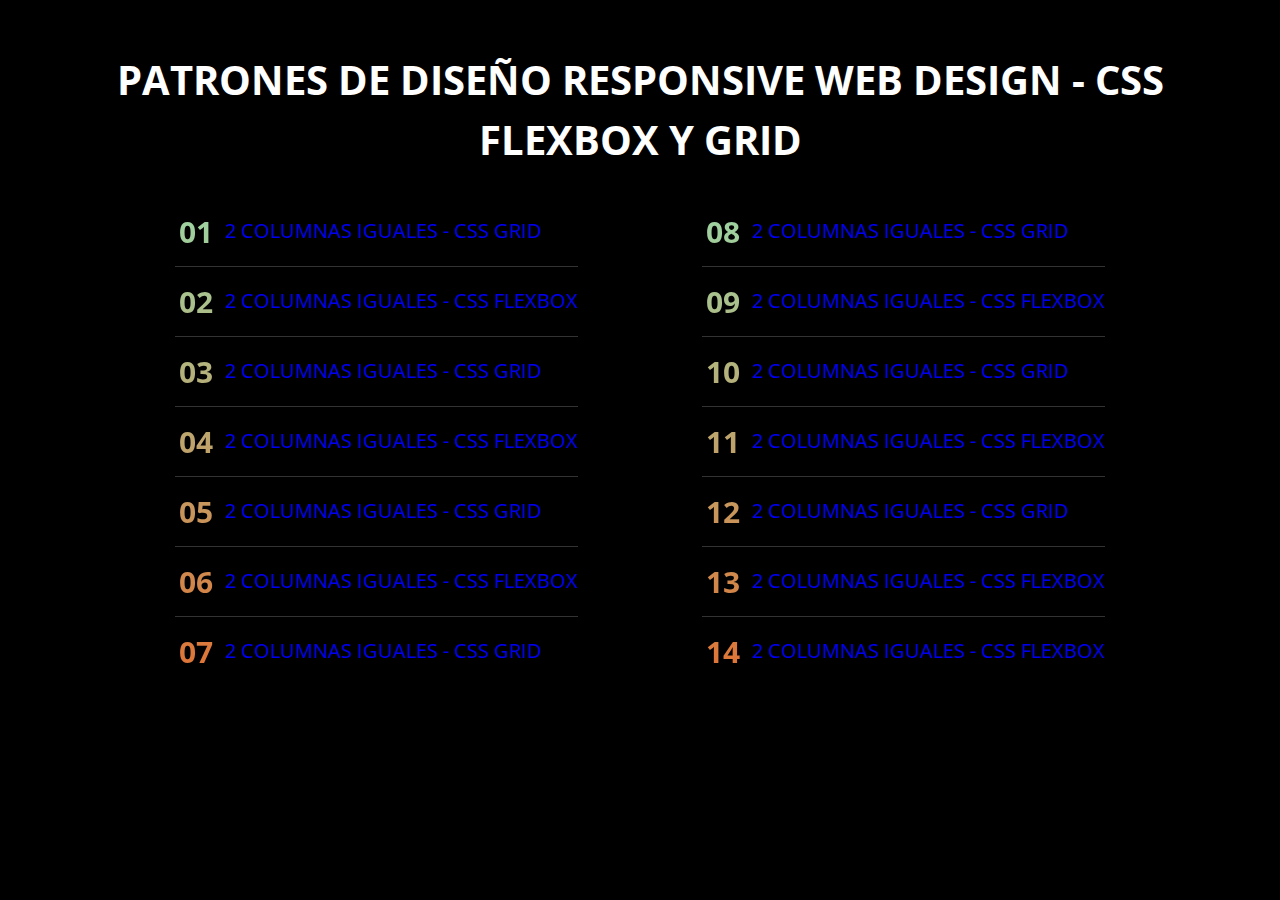
<file: index.html>
<!DOCTYPE html>
<!--[if lt IE 7]>      <html class="no-js lt-ie9 lt-ie8 lt-ie7"> <![endif]-->
<!--[if IE 7]>         <html class="no-js lt-ie9 lt-ie8"> <![endif]-->
<!--[if IE 8]>         <html class="no-js lt-ie9"> <![endif]-->
<!--[if gt IE 8]>      <html class="no-js"> <!--<![endif]-->
<html>
  <head>
    <meta charset="utf-8" />
    <meta http-equiv="X-UA-Compatible" content="IE=edge" />
    <title>PATRONES DE DISEÑO RESPONSIVE - FLEX Y GRID</title>
    <meta name="description" content="" />
    <meta name="viewport" content="width=device-width, initial-scale=1" />
    <!--______NORMALIZE______-->
    <link rel="preload" href="styles/css/normalize.css" as="style" />
    <link rel="stylesheet" href="styles/css/normalize.css" />
    <!--______NORMALIZE______-->
    <!--______FONT______-->
    <link rel="preconnect" href="https://fonts.googleapis.com" />
    <link rel="preconnect" href="https://fonts.gstatic.com" crossorigin />
    <link
      href="https://fonts.googleapis.com/css2?family=Open+Sans:wght@400;800&display=swap"
      rel="stylesheet"
    />
    <!--______FONT______-->
    <!--______STYLESHEET______-->
    <link rel="preload" href="styles/css/styles.css" as="style" />
    <link rel="stylesheet" href="styles/css/styles.css" type="text/css" />
    <!--______STYLESHEET______-->
  </head>
  <body>
    <div class="contenedor">
      <header>
        <h1>PATRONES DE DISEÑO RESPONSIVE WEB DESIGN - CSS FLEXBOX Y GRID</h1>
      </header>
      <main>
        <ul>
          <div class="fila">
            <div class="columna1">
              <li><a href="01-2columnas_iguales_css_grid/index.html">2 Columnas iguales - CSS GRID</a></li>
              <li><a href="02-2columnas_iguales_flexbox/index.html">2 Columnas iguales - CSS FLEXBOX</a></li>
              <li><a href="03-3columnas_iguales_css_grid/index.html">2 Columnas iguales - CSS GRID</a></li>
              <li><a href="04-3columnas_iguales_flexbox/">2 Columnas iguales - CSS FLEXBOX</a></li>
              <li><a href="05-3columnas_css_grid/index.html">2 Columnas iguales - CSS GRID</a></li>
              <li><a href="06-3columnas_flexbox/index.html">2 Columnas iguales - CSS FLEXBOX</a></li>
              <li><a href="07-column_drop_css_grid/index.html">2 Columnas iguales - CSS GRID</a></li>
            </div>
            <div class="columna2">
              <li><a href="08-column_drop_flexbox/index.html">2 Columnas iguales - CSS GRID</a></li>
              <li><a href="09-con_sidebar_css_grid/index.html">2 Columnas iguales - CSS FLEXBOX</a></li>
              <li><a href="10-con_sidebar_flexbox/index.html">2 Columnas iguales - CSS GRID</a></li>
              <li><a href="11-layout_shifter_css_grid/index.html">2 Columnas iguales - CSS FLEXBOX</a></li>
              <li><a href="12-layout_shifter_flexbox/index.html">2 Columnas iguales - CSS GRID</a></li>
              <li><a href="13-mostly_fluid/index.html">2 Columnas iguales - CSS FLEXBOX</a></li>
              <li><a href="14-tiny_tweaks/index.html">2 Columnas iguales - CSS FLEXBOX</a></li>
            </div>
          </div>
        </ul>
      </main>
    </div>
    <!--[if lt IE 7]>
      <p class="browsehappy">
        You are using an <strong>outdated</strong> browser. Please
        <a href="#">upgrade your browser</a> to improve your experience.
      </p>
    <![endif]-->

    <script src="" async defer></script>
  </body>
</html>
</file>
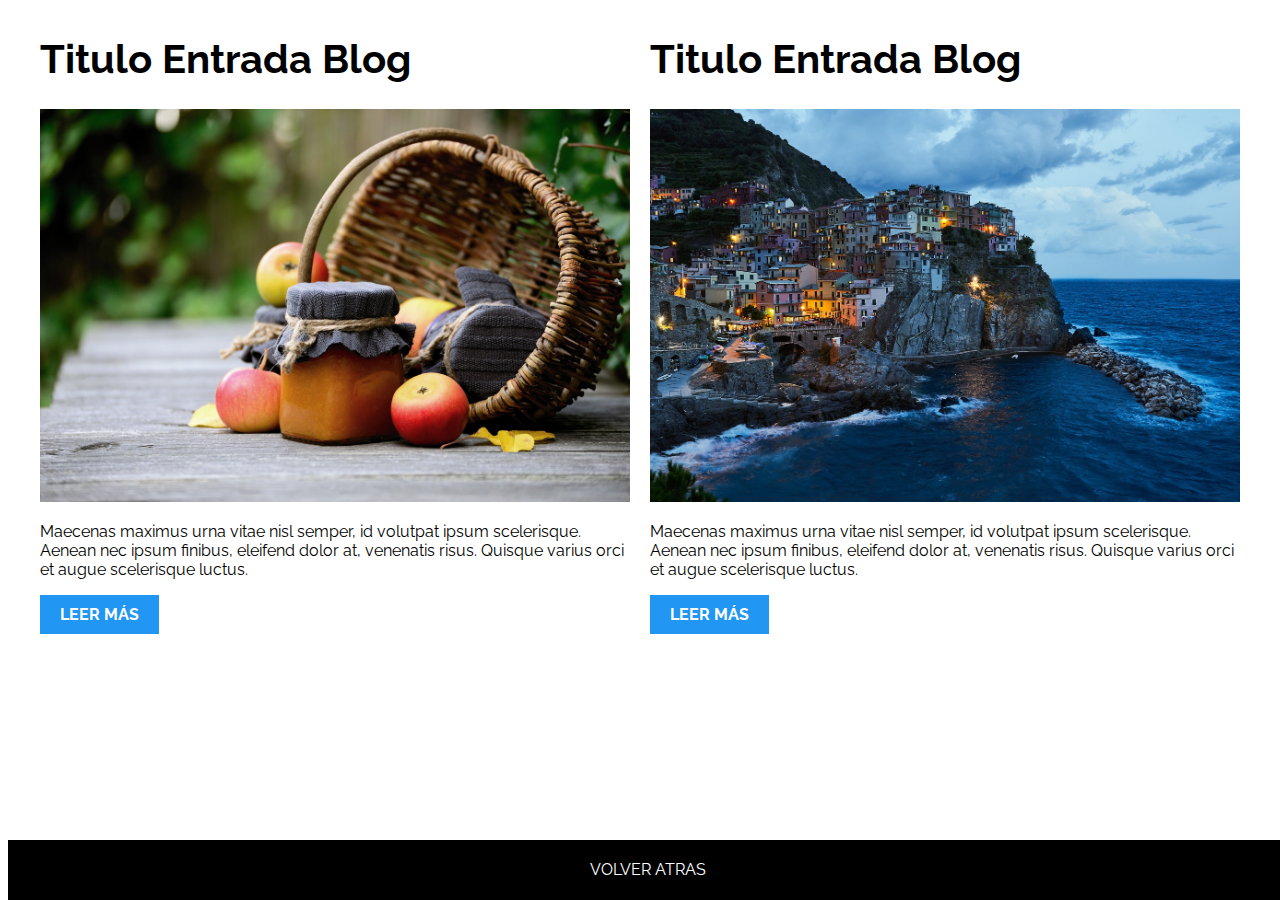
<file: 01-2columnas_iguales_css_grid/index.html>
<!DOCTYPE html>
<html>

<head>
    <meta charset="utf-8">
    <title>Patrones Responsive Web Design - 2 Columnas</title>
    <link rel="stylesheet" href="https://necolas.github.io/normalize.css/8.0.1/normalize.css">
    <link href="https://fonts.googleapis.com/css?family=Raleway:400,700,900" rel="stylesheet">
    <link rel="stylesheet" href="css/styles.css">
    <meta name="viewport" content="width=device-width, initial-scale=1">
</head>

<body>

    <div class="contenedor dos-columnas">
        <article class="entrada-blog">
            <h1>Titulo Entrada Blog</h1>
            <img src="img/imagen1.jpg">
            <p>Maecenas maximus urna vitae nisl semper, id volutpat ipsum scelerisque. Aenean nec ipsum finibus, eleifend dolor at, venenatis risus. Quisque varius orci et augue scelerisque luctus.</p>
            <a href="#">Leer más</a>
        </article>
        <article class="entrada-blog">
            <h1>Titulo Entrada Blog</h1>
            <img src="img/imagen2.jpg">
            <p>Maecenas maximus urna vitae nisl semper, id volutpat ipsum scelerisque. Aenean nec ipsum finibus, eleifend dolor at, venenatis risus. Quisque varius orci et augue scelerisque luctus.</p>
            <a href="#">Leer más</a>
        </article>
    </div>
    <footer>
        <a  class="footer" href="././index.html">VOLVER ATRAS</a>
    </footer>
</body>

</html>
</file>
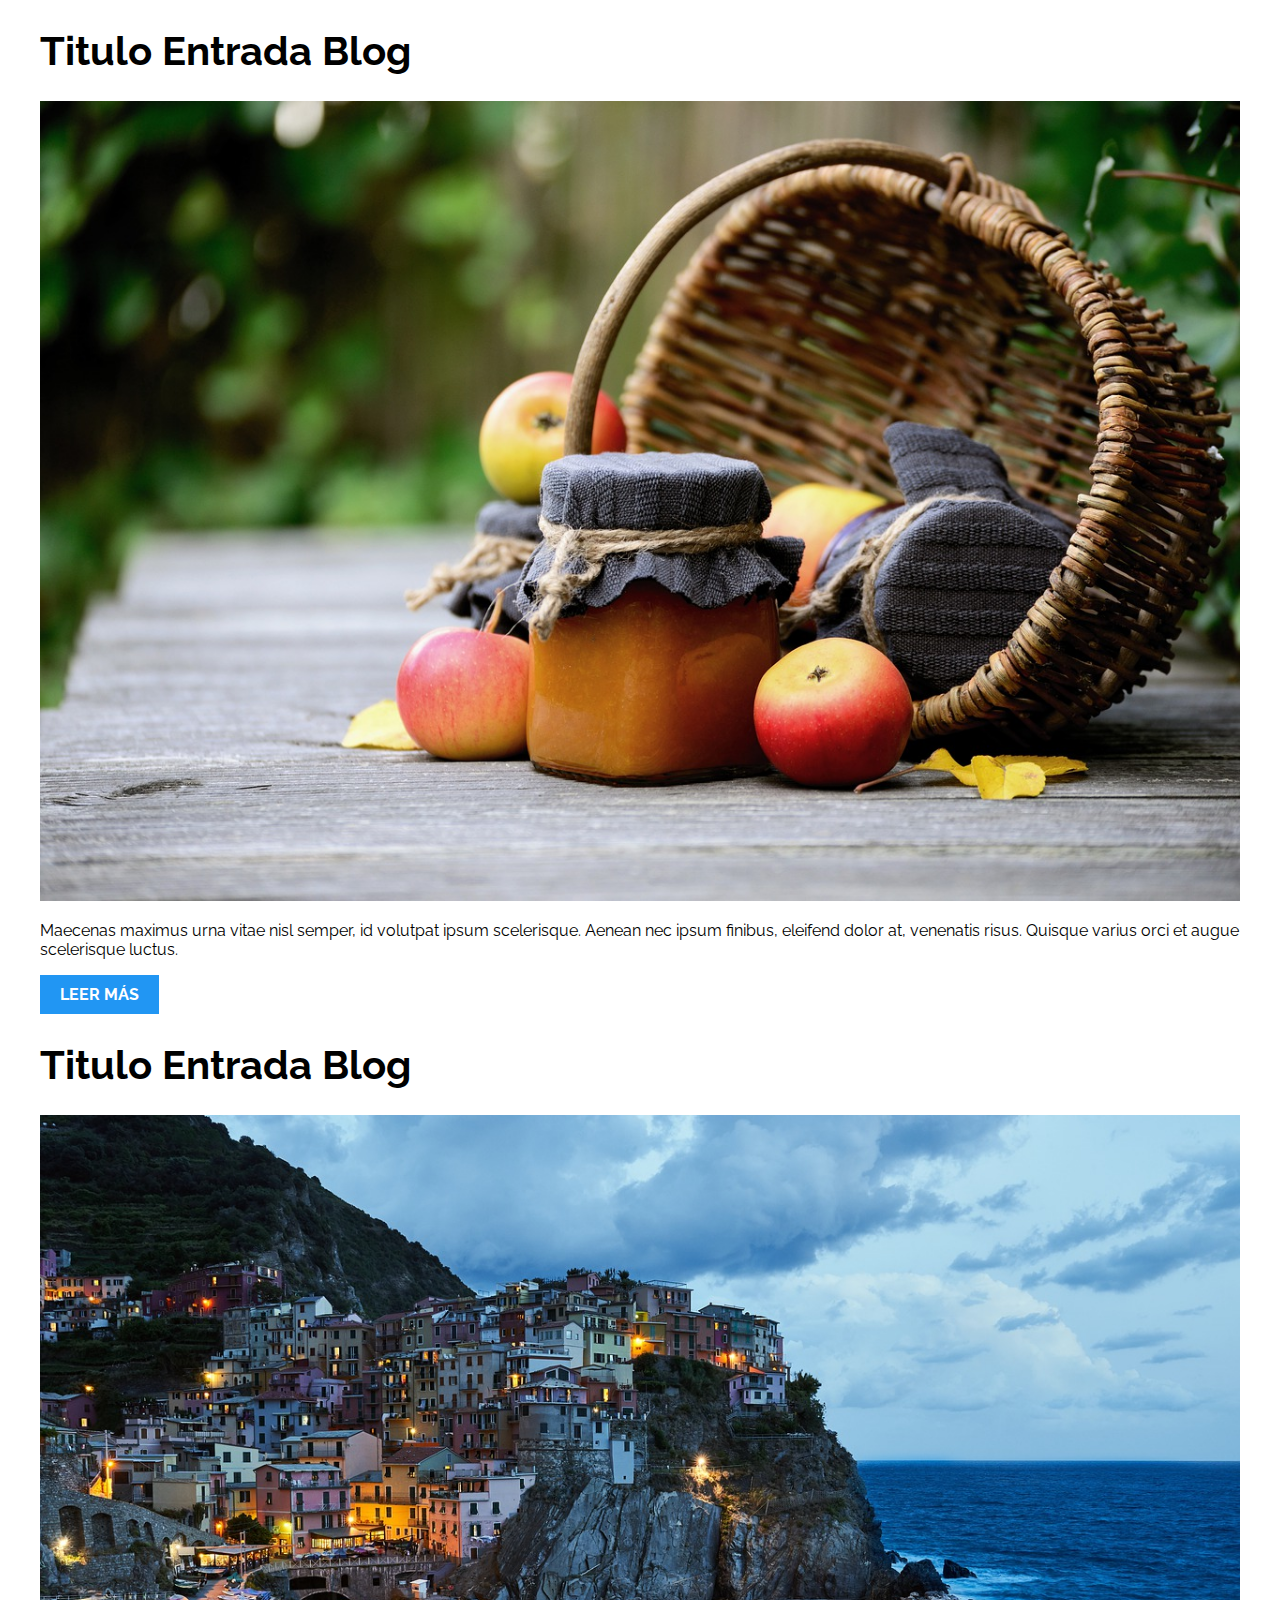
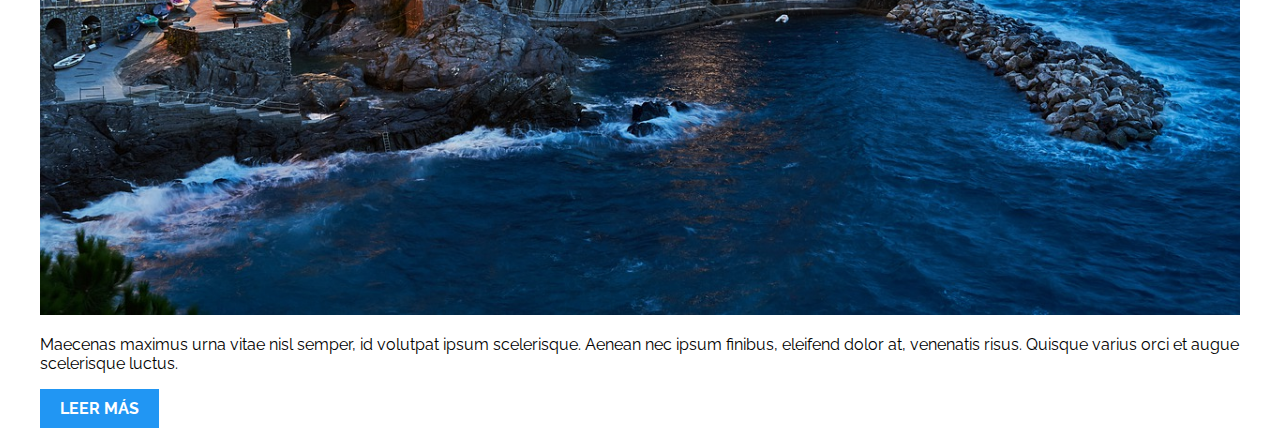
<file: 02-2columnas_iguales_flexbox/index.html>
<!DOCTYPE html>
<html>

<head>
    <meta charset="utf-8">
    <title>Patrones Responsive Web Design - 2 Columnas</title>
    <link rel="stylesheet" href="https://necolas.github.io/normalize.css/8.0.1/normalize.css">
    <link href="https://fonts.googleapis.com/css?family=Raleway:400,700,900" rel="stylesheet">
    <link rel="stylesheet" href="css/styles.css">
    <meta name="viewport" content="width=device-width, initial-scale=1">
</head>

<body>
    <div class="contenedor">
        <article class="entrada-blog">
            <h1>Titulo Entrada Blog</h1>
            <img src="img/imagen1.jpg">
            <p>Maecenas maximus urna vitae nisl semper, id volutpat ipsum scelerisque. Aenean nec ipsum finibus, eleifend dolor at, venenatis risus. Quisque varius orci et augue scelerisque luctus.</p>
            <a href="#">Leer más</a>
        </article>
        <article class="entrada-blog">
            <h1>Titulo Entrada Blog</h1>
            <img src="img/imagen2.jpg">
            <p>Maecenas maximus urna vitae nisl semper, id volutpat ipsum scelerisque. Aenean nec ipsum finibus, eleifend dolor at, venenatis risus. Quisque varius orci et augue scelerisque luctus.</p>
            <a href="#">Leer más</a>
        </article>
    </div>

</body>

</html>
</file>
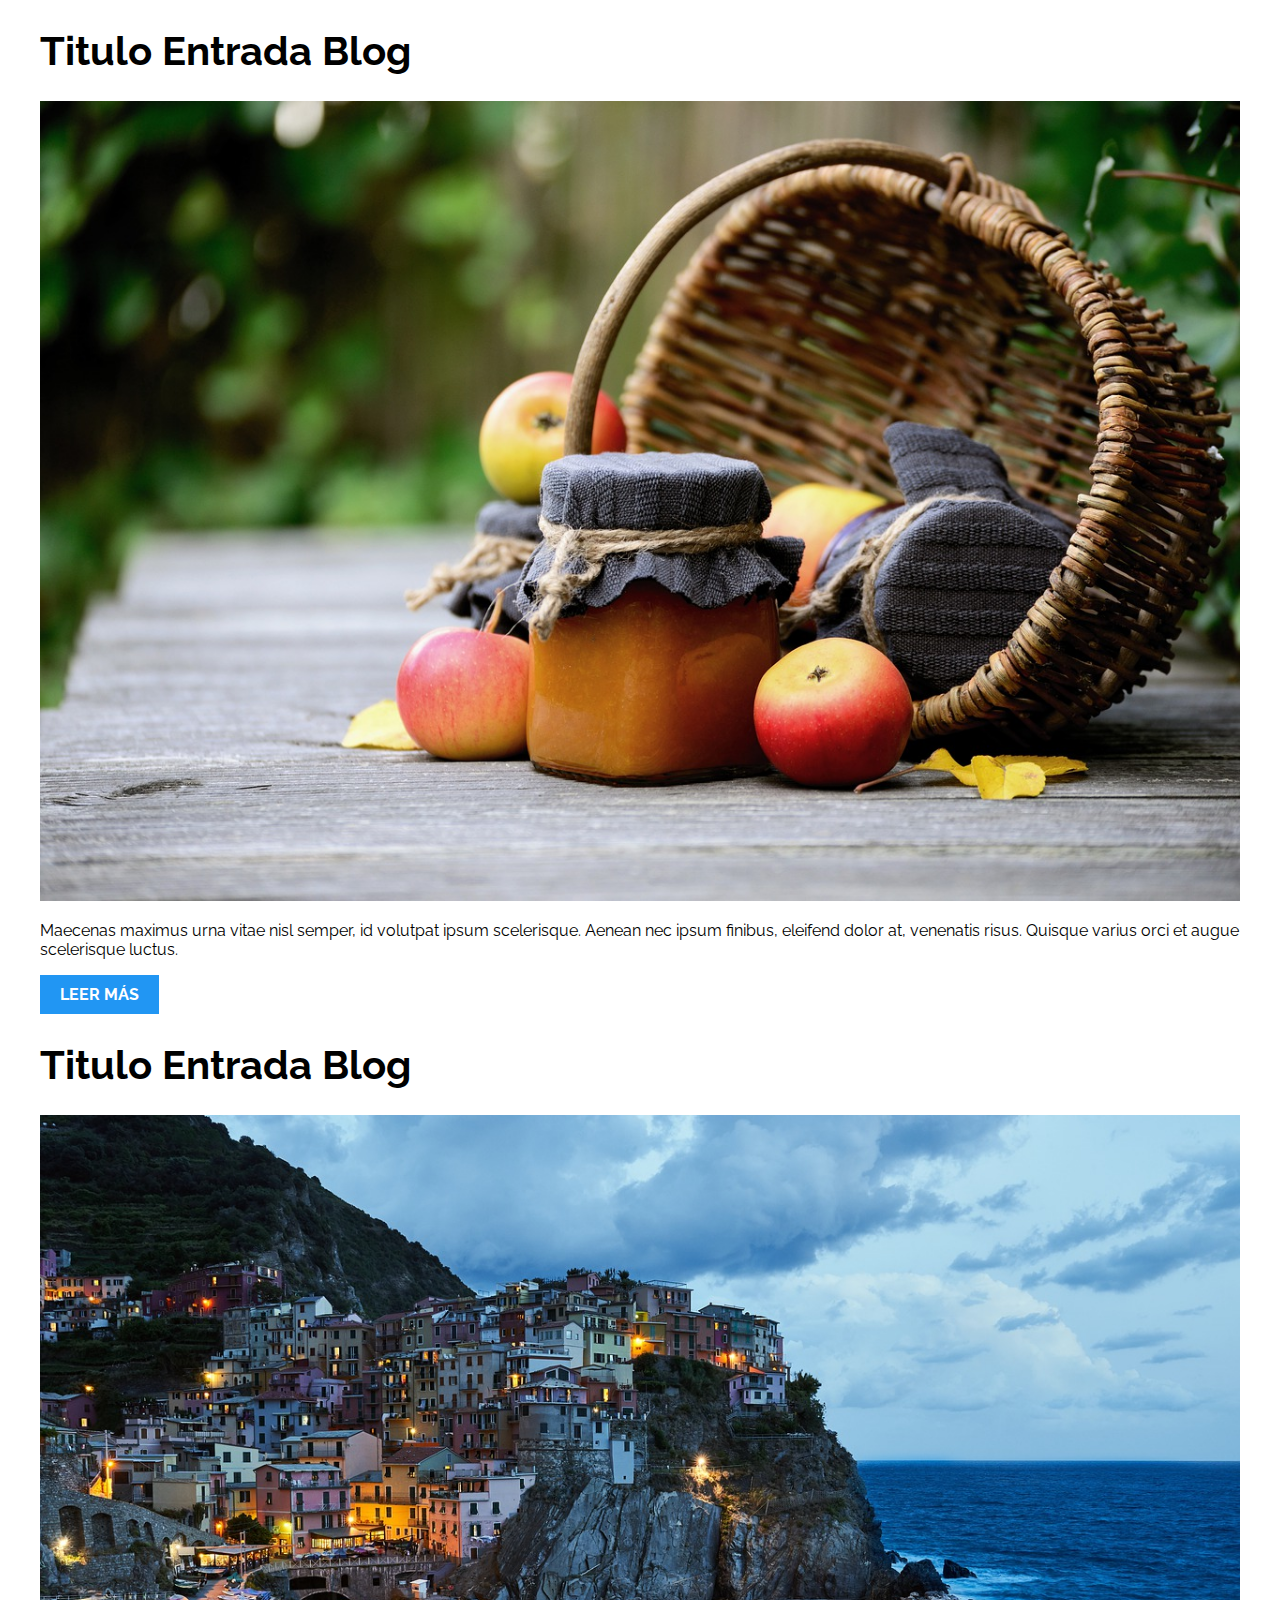
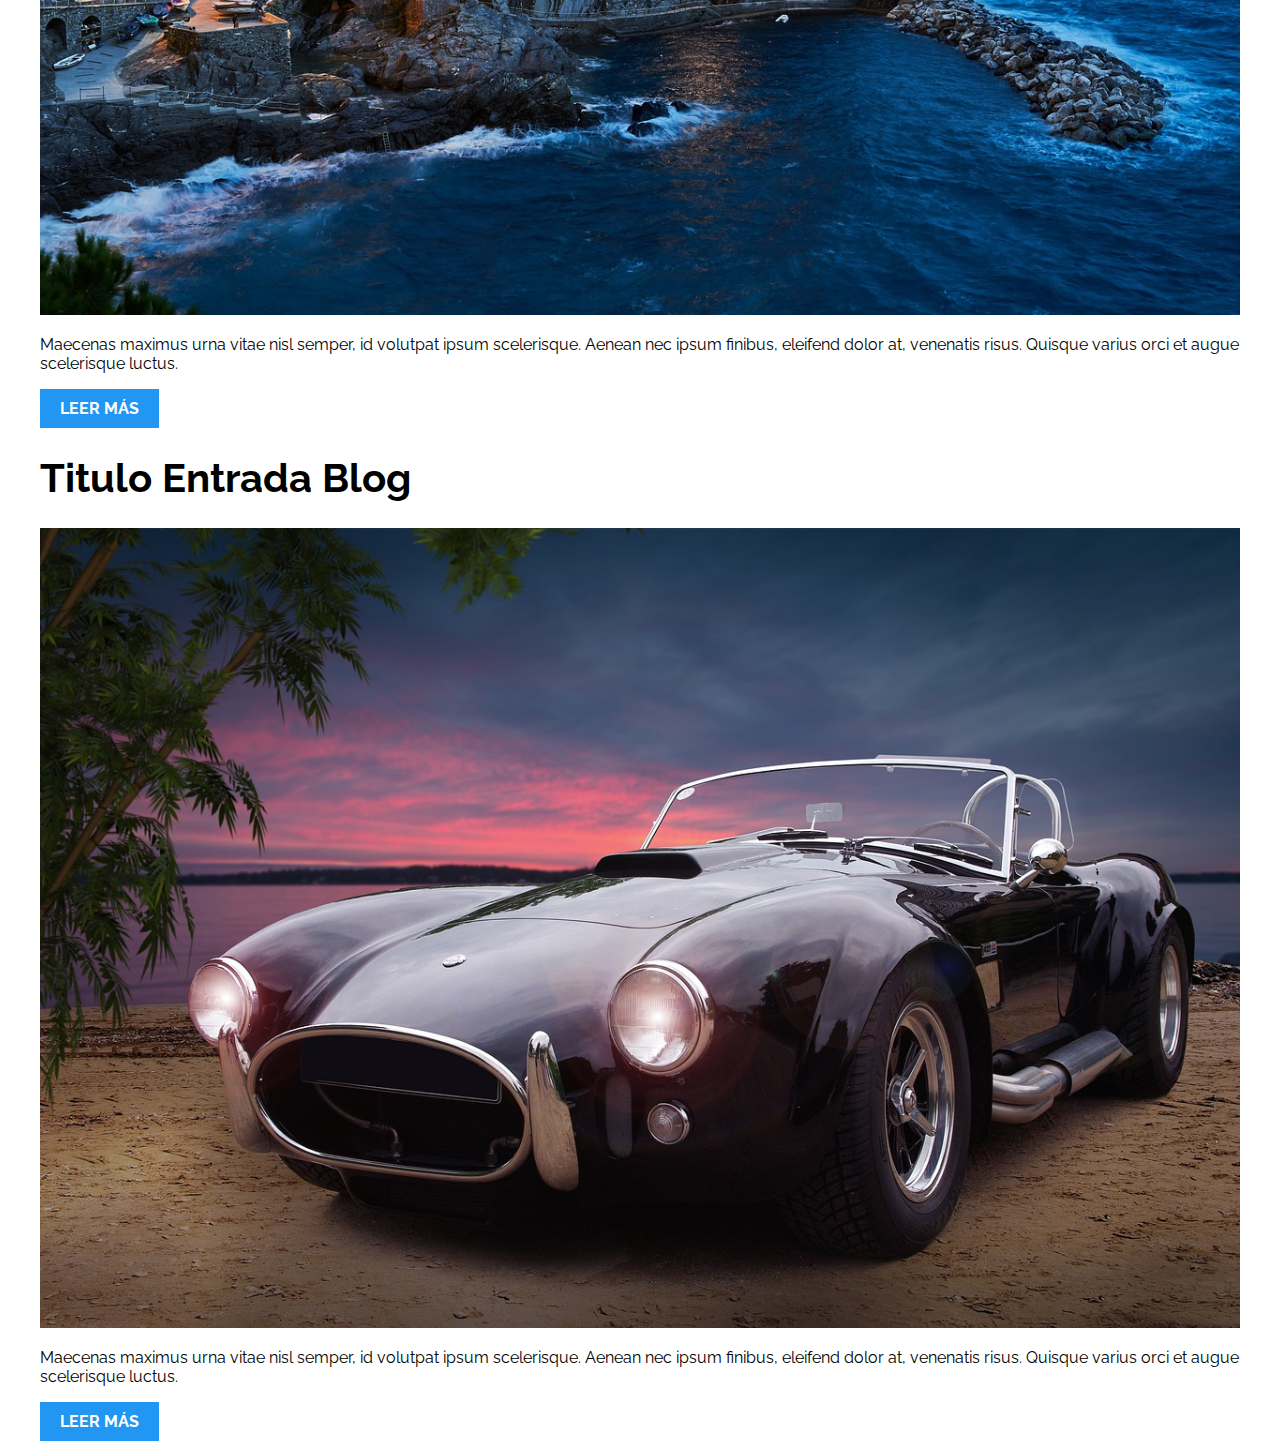
<file: 03-3columnas_iguales_css_grid/index.html>
<!DOCTYPE html>
<html>

<head>
    <meta charset="utf-8">
    <title>Patrones Responsive Web Design - 3 Columnas Iguales</title>
    <link rel="stylesheet" href="https://necolas.github.io/normalize.css/8.0.1/normalize.css">
    <link href="https://fonts.googleapis.com/css?family=Raleway:400,700,900" rel="stylesheet">
    <link rel="stylesheet" href="css/styles.css">
    <meta name="viewport" content="width=device-width, initial-scale=1">
</head>

<body>

    <div class="contenedor">
        <article class="entrada-blog">
            <h1>Titulo Entrada Blog</h1>
            <img src="img/imagen1.jpg">
            <p>Maecenas maximus urna vitae nisl semper, id volutpat ipsum scelerisque. Aenean nec ipsum finibus, eleifend dolor at, venenatis risus. Quisque varius orci et augue scelerisque luctus.</p>
            <a href="#">Leer más</a>
        </article>

        <article class="entrada-blog">
            <h1>Titulo Entrada Blog</h1>
            <img src="img/imagen2.jpg">

            <p>Maecenas maximus urna vitae nisl semper, id volutpat ipsum scelerisque. Aenean nec ipsum finibus, eleifend dolor at, venenatis risus. Quisque varius orci et augue scelerisque luctus.</p>
            <a href="#">Leer más</a>
        </article>

        <article class="entrada-blog">
            <h1>Titulo Entrada Blog</h1>
            <img src="img/imagen3.jpg">

            <p>Maecenas maximus urna vitae nisl semper, id volutpat ipsum scelerisque. Aenean nec ipsum finibus, eleifend dolor at, venenatis risus. Quisque varius orci et augue scelerisque luctus.</p>
            <a href="#">Leer más</a>
        </article>
    </div>

</body>

</html>
</file>
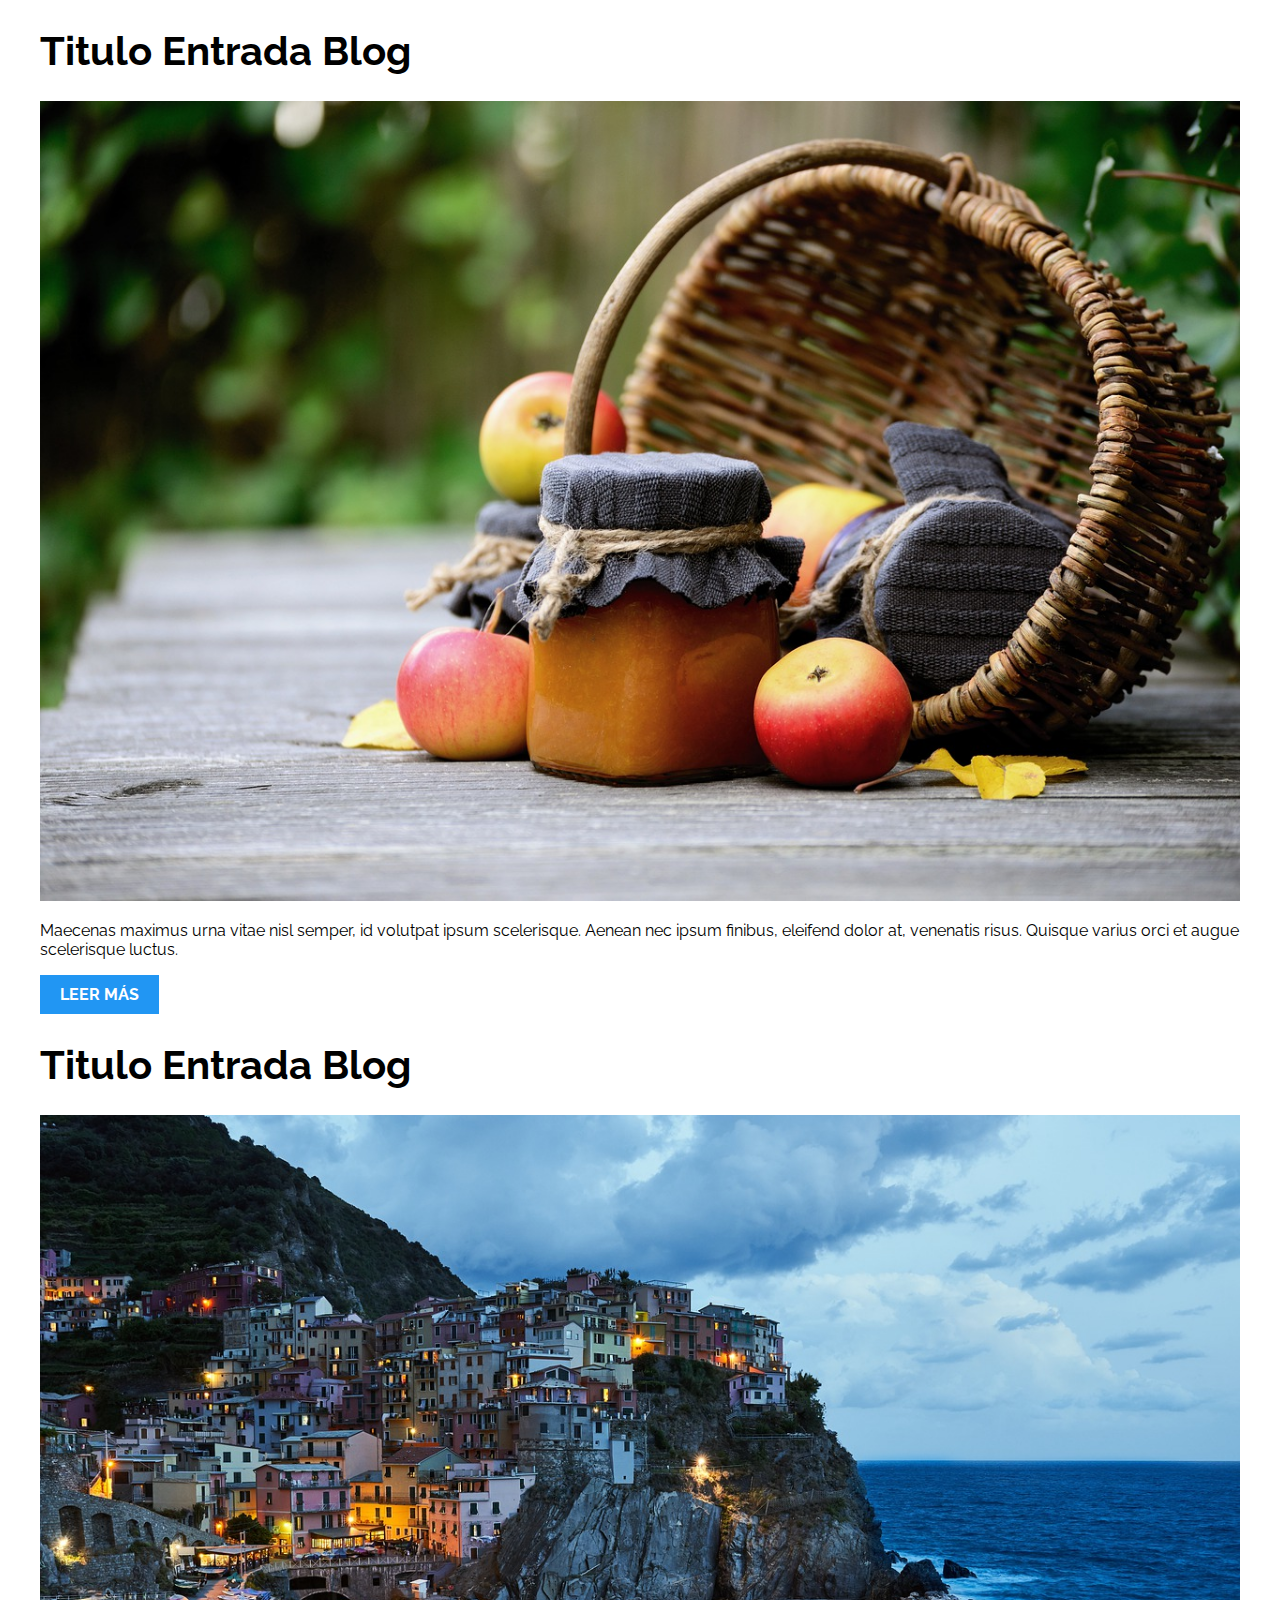
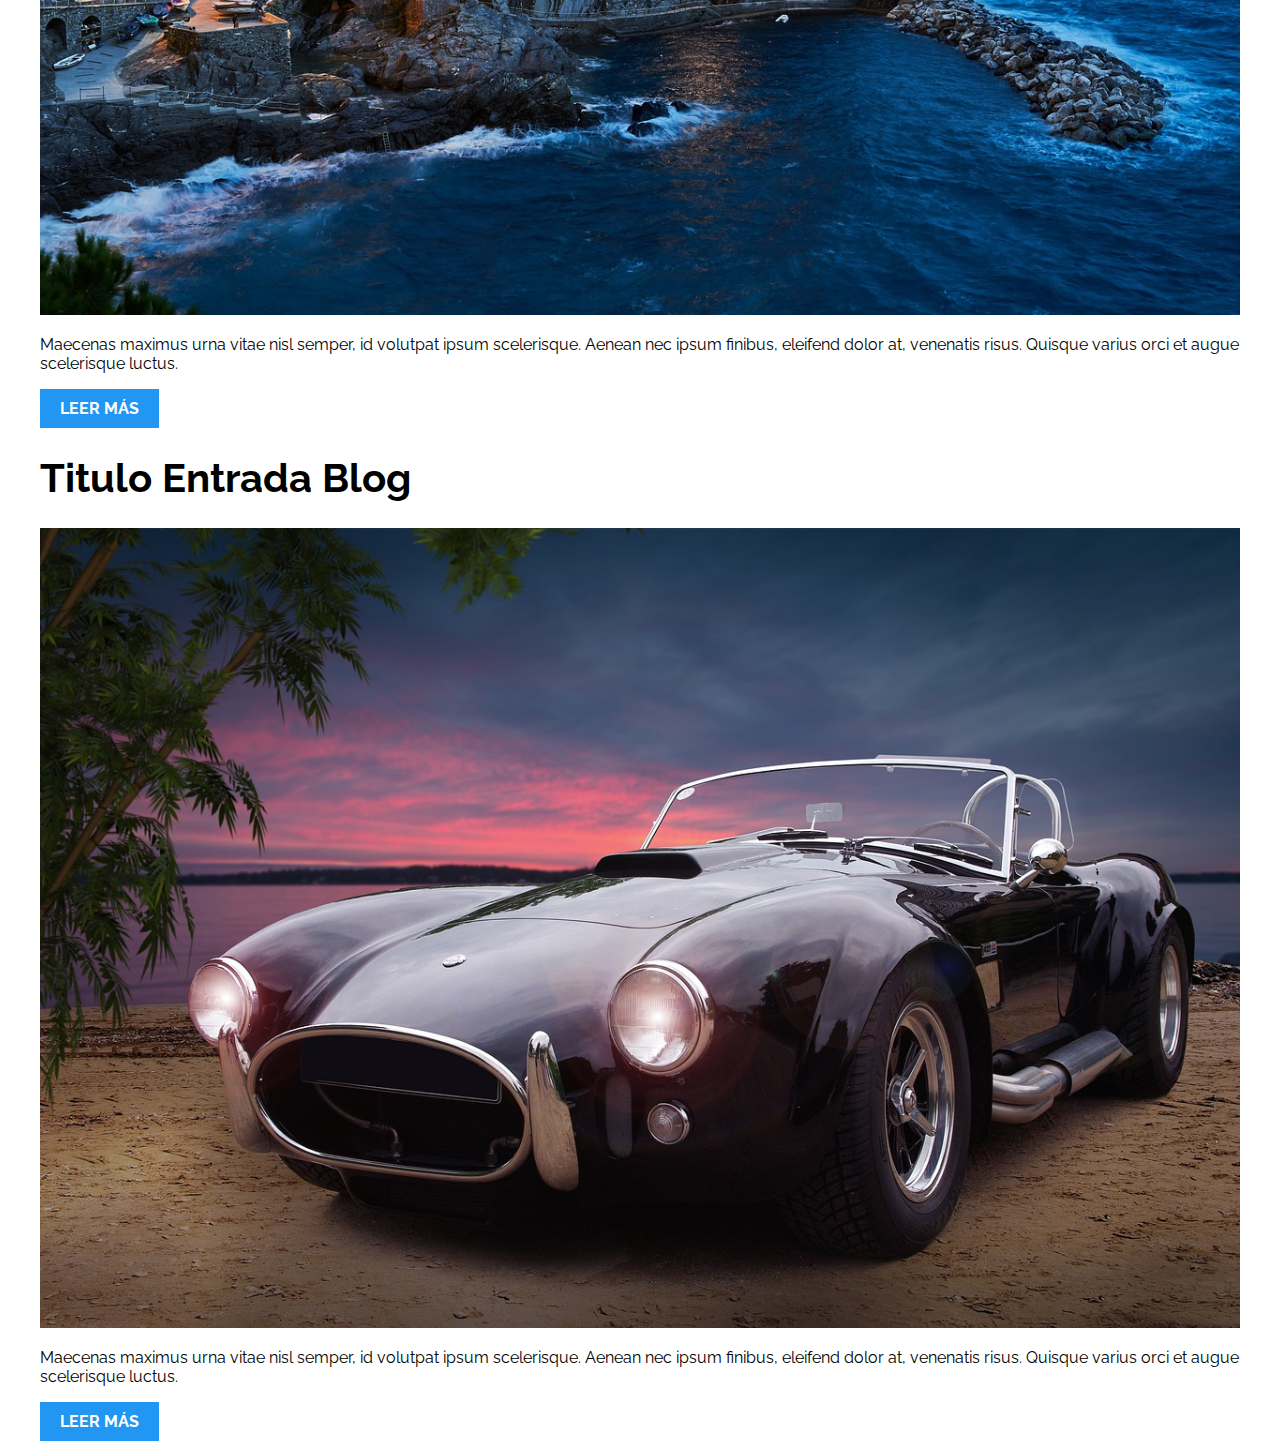
<file: 04-3columnas_iguales_flexbox/index.html>
<!DOCTYPE html>
<html>

<head>
    <meta charset="utf-8">
    <title>Patrones Responsive Web Design - 3 Columnas Iguales</title>
    <link rel="stylesheet" href="https://necolas.github.io/normalize.css/8.0.1/normalize.css">
    <link href="https://fonts.googleapis.com/css?family=Raleway:400,700,900" rel="stylesheet">
    <link rel="stylesheet" href="css/styles.css">
    <meta name="viewport" content="width=device-width, initial-scale=1">
</head>

<body>

    <div class="contenedor">
        <article class="entrada-blog">
            <h1>Titulo Entrada Blog</h1>
            <img src="img/imagen1.jpg">
            <p>Maecenas maximus urna vitae nisl semper, id volutpat ipsum scelerisque. Aenean nec ipsum finibus, eleifend dolor at, venenatis risus. Quisque varius orci et augue scelerisque luctus.</p>
            <a href="#">Leer más</a>
        </article>

        <article class="entrada-blog">
            <h1>Titulo Entrada Blog</h1>
            <img src="img/imagen2.jpg">

            <p>Maecenas maximus urna vitae nisl semper, id volutpat ipsum scelerisque. Aenean nec ipsum finibus, eleifend dolor at, venenatis risus. Quisque varius orci et augue scelerisque luctus.</p>
            <a href="#">Leer más</a>
        </article>

        <article class="entrada-blog">
            <h1>Titulo Entrada Blog</h1>
            <img src="img/imagen3.jpg">

            <p>Maecenas maximus urna vitae nisl semper, id volutpat ipsum scelerisque. Aenean nec ipsum finibus, eleifend dolor at, venenatis risus. Quisque varius orci et augue scelerisque luctus.</p>
            <a href="#">Leer más</a>
        </article>
    </div>
</body>

</html>
</file>
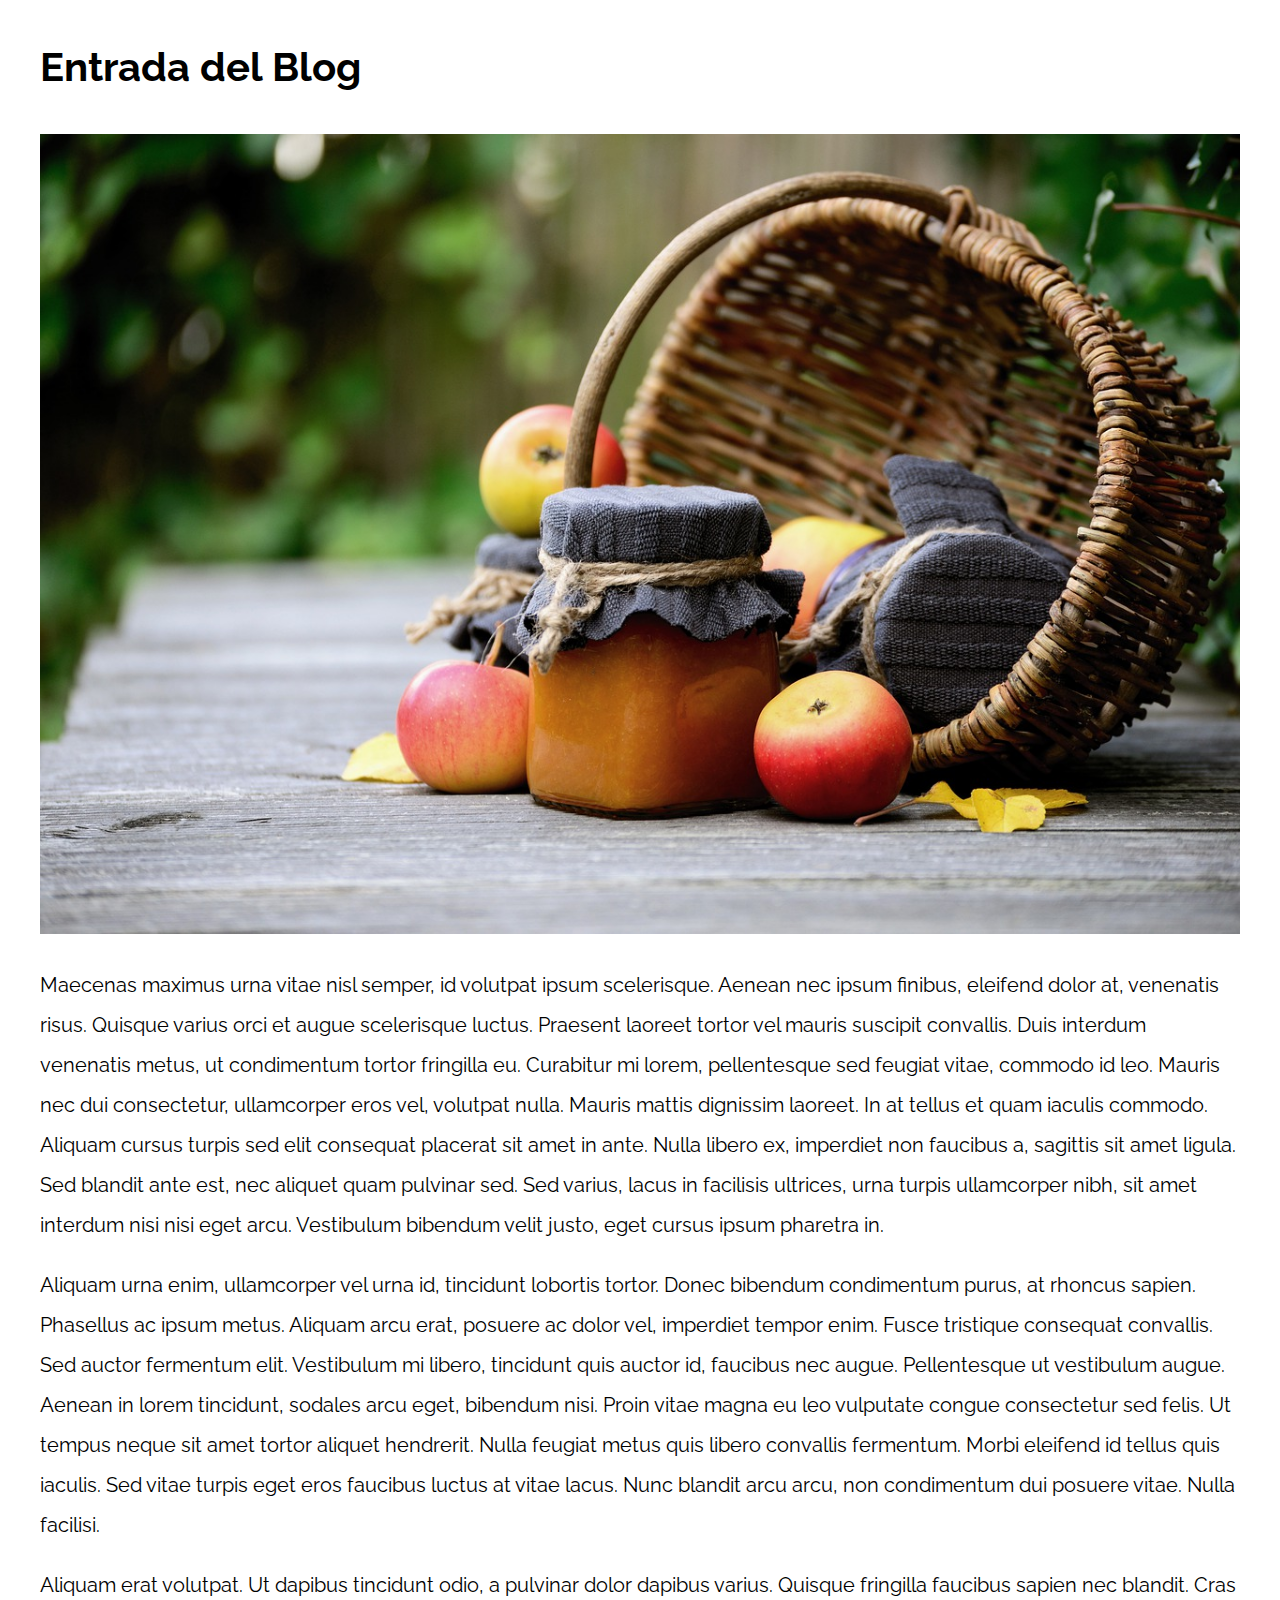
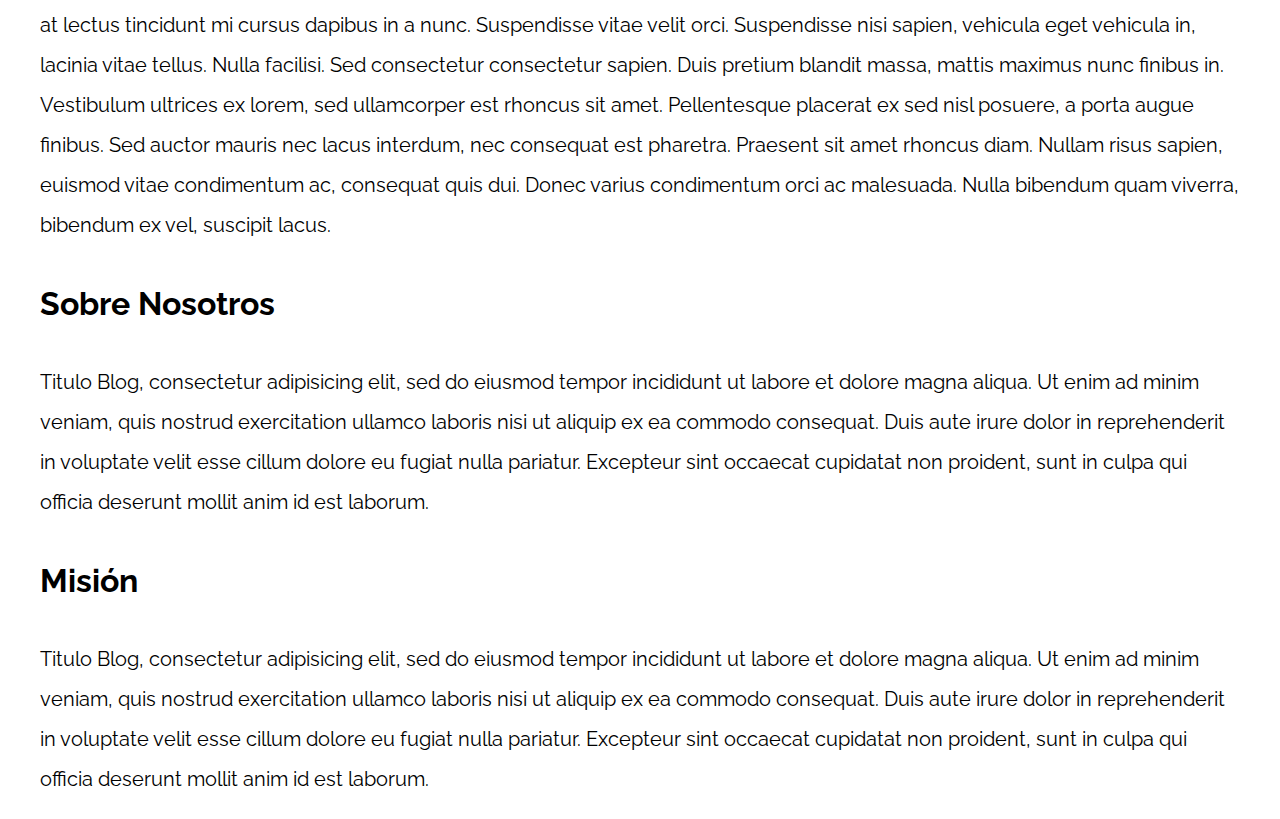
<file: 05-3columnas_css_grid/index.html>
<!DOCTYPE html>
<html>

<head>
    <meta charset="utf-8">
    <title>Patrones Responsive Web Design</title>
    <link rel="stylesheet" href="https://necolas.github.io/normalize.css/8.0.1/normalize.css">
    <link href="https://fonts.googleapis.com/css?family=Raleway:400,700,900" rel="stylesheet">
    <link rel="stylesheet" href="css/styles.css">
    <meta name="viewport" content="width=device-width, initial-scale=1">
</head>

<body>

    <div class="contenedor">
        <main>
            <article>
                <h1>Entrada del Blog</h1>
                <img src="img/imagen1.jpg">

                <p>Maecenas maximus urna vitae nisl semper, id volutpat ipsum scelerisque. Aenean nec ipsum finibus, eleifend dolor at, venenatis risus. Quisque varius orci et augue scelerisque luctus. Praesent laoreet tortor vel mauris suscipit convallis.
                    Duis interdum venenatis metus, ut condimentum tortor fringilla eu. Curabitur mi lorem, pellentesque sed feugiat vitae, commodo id leo. Mauris nec dui consectetur, ullamcorper eros vel, volutpat nulla. Mauris mattis dignissim laoreet.
                    In at tellus et quam iaculis commodo. Aliquam cursus turpis sed elit consequat placerat sit amet in ante. Nulla libero ex, imperdiet non faucibus a, sagittis sit amet ligula. Sed blandit ante est, nec aliquet quam pulvinar sed. Sed
                    varius, lacus in facilisis ultrices, urna turpis ullamcorper nibh, sit amet interdum nisi nisi eget arcu. Vestibulum bibendum velit justo, eget cursus ipsum pharetra in.</p>

                <p>Aliquam urna enim, ullamcorper vel urna id, tincidunt lobortis tortor. Donec bibendum condimentum purus, at rhoncus sapien. Phasellus ac ipsum metus. Aliquam arcu erat, posuere ac dolor vel, imperdiet tempor enim. Fusce tristique consequat
                    convallis. Sed auctor fermentum elit. Vestibulum mi libero, tincidunt quis auctor id, faucibus nec augue. Pellentesque ut vestibulum augue. Aenean in lorem tincidunt, sodales arcu eget, bibendum nisi. Proin vitae magna eu leo vulputate
                    congue consectetur sed felis. Ut tempus neque sit amet tortor aliquet hendrerit. Nulla feugiat metus quis libero convallis fermentum. Morbi eleifend id tellus quis iaculis. Sed vitae turpis eget eros faucibus luctus at vitae lacus.
                    Nunc blandit arcu arcu, non condimentum dui posuere vitae. Nulla facilisi.</p>

                <p>Aliquam erat volutpat. Ut dapibus tincidunt odio, a pulvinar dolor dapibus varius. Quisque fringilla faucibus sapien nec blandit. Cras at lectus tincidunt mi cursus dapibus in a nunc. Suspendisse vitae velit orci. Suspendisse nisi sapien,
                    vehicula eget vehicula in, lacinia vitae tellus. Nulla facilisi. Sed consectetur consectetur sapien. Duis pretium blandit massa, mattis maximus nunc finibus in. Vestibulum ultrices ex lorem, sed ullamcorper est rhoncus sit amet. Pellentesque
                    placerat ex sed nisl posuere, a porta augue finibus. Sed auctor mauris nec lacus interdum, nec consequat est pharetra. Praesent sit amet rhoncus diam. Nullam risus sapien, euismod vitae condimentum ac, consequat quis dui. Donec varius
                    condimentum orci ac malesuada. Nulla bibendum quam viverra, bibendum ex vel, suscipit lacus.</p>

            </article>
        </main>

        <aside>
            <h2>Sobre Nosotros</h2>
            <p>Titulo Blog, consectetur adipisicing elit, sed do eiusmod tempor incididunt ut labore et dolore magna aliqua. Ut enim ad minim veniam, quis nostrud exercitation ullamco laboris nisi ut aliquip ex ea commodo consequat. Duis aute irure dolor
                in reprehenderit in voluptate velit esse cillum dolore eu fugiat nulla pariatur. Excepteur sint occaecat cupidatat non proident, sunt in culpa qui officia deserunt mollit anim id est laborum.</p>
        </aside>
        <aside>
            <h2>Misión</h2>
            <p>Titulo Blog, consectetur adipisicing elit, sed do eiusmod tempor incididunt ut labore et dolore magna aliqua. Ut enim ad minim veniam, quis nostrud exercitation ullamco laboris nisi ut aliquip ex ea commodo consequat. Duis aute irure dolor
                in reprehenderit in voluptate velit esse cillum dolore eu fugiat nulla pariatur. Excepteur sint occaecat cupidatat non proident, sunt in culpa qui officia deserunt mollit anim id est laborum.</p>
        </aside>
    </div>

</body>

</html>
</file>
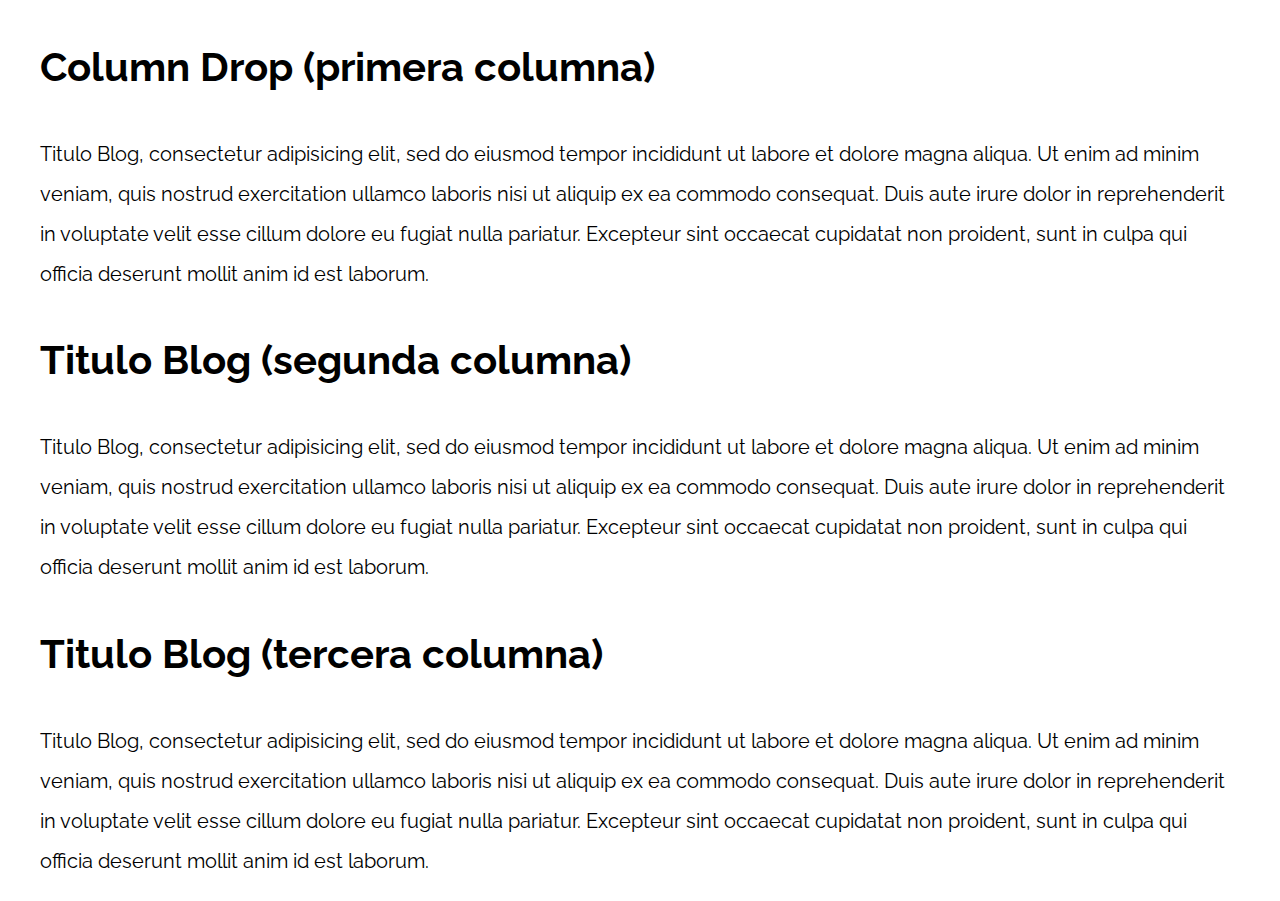
<file: 07-column_drop_css_grid/index.html>
<!DOCTYPE html>
<html>

<head>
    <meta charset="utf-8">
    <title>Patrones Responsive Web Design</title>
    <link rel="stylesheet" href="https://necolas.github.io/normalize.css/8.0.1/normalize.css">
    <link href="https://fonts.googleapis.com/css?family=Raleway:400,700,900" rel="stylesheet">
    <link rel="stylesheet" href="css/styles.css">
    <meta name="viewport" content="width=device-width, initial-scale=1">
</head>

<body>

    <div class="contenedor">
        <main>
            <h1>Column Drop (primera columna)</h1>
            <p>
                Titulo Blog, consectetur adipisicing elit, sed do eiusmod tempor incididunt ut labore et dolore magna aliqua. Ut enim ad minim veniam, quis nostrud exercitation ullamco laboris nisi ut aliquip ex ea commodo consequat. Duis aute irure dolor in reprehenderit
                in voluptate velit esse cillum dolore eu fugiat nulla pariatur. Excepteur sint occaecat cupidatat non proident, sunt in culpa qui officia deserunt mollit anim id est laborum.
            </p>
        </main>

        <aside>
            <h1>Titulo Blog (segunda columna)</h1>
            <p>
                Titulo Blog, consectetur adipisicing elit, sed do eiusmod tempor incididunt ut labore et dolore magna aliqua. Ut enim ad minim veniam, quis nostrud exercitation ullamco laboris nisi ut aliquip ex ea commodo consequat. Duis aute irure dolor in reprehenderit
                in voluptate velit esse cillum dolore eu fugiat nulla pariatur. Excepteur sint occaecat cupidatat non proident, sunt in culpa qui officia deserunt mollit anim id est laborum.
            </p>
        </aside>

        <aside>
            <h1>Titulo Blog (tercera columna)</h1>
            <p>
                Titulo Blog, consectetur adipisicing elit, sed do eiusmod tempor incididunt ut labore et dolore magna aliqua. Ut enim ad minim veniam, quis nostrud exercitation ullamco laboris nisi ut aliquip ex ea commodo consequat. Duis aute irure dolor in reprehenderit
                in voluptate velit esse cillum dolore eu fugiat nulla pariatur. Excepteur sint occaecat cupidatat non proident, sunt in culpa qui officia deserunt mollit anim id est laborum.
            </p>
        </aside>
    </div>

</body>

</html>
</file>
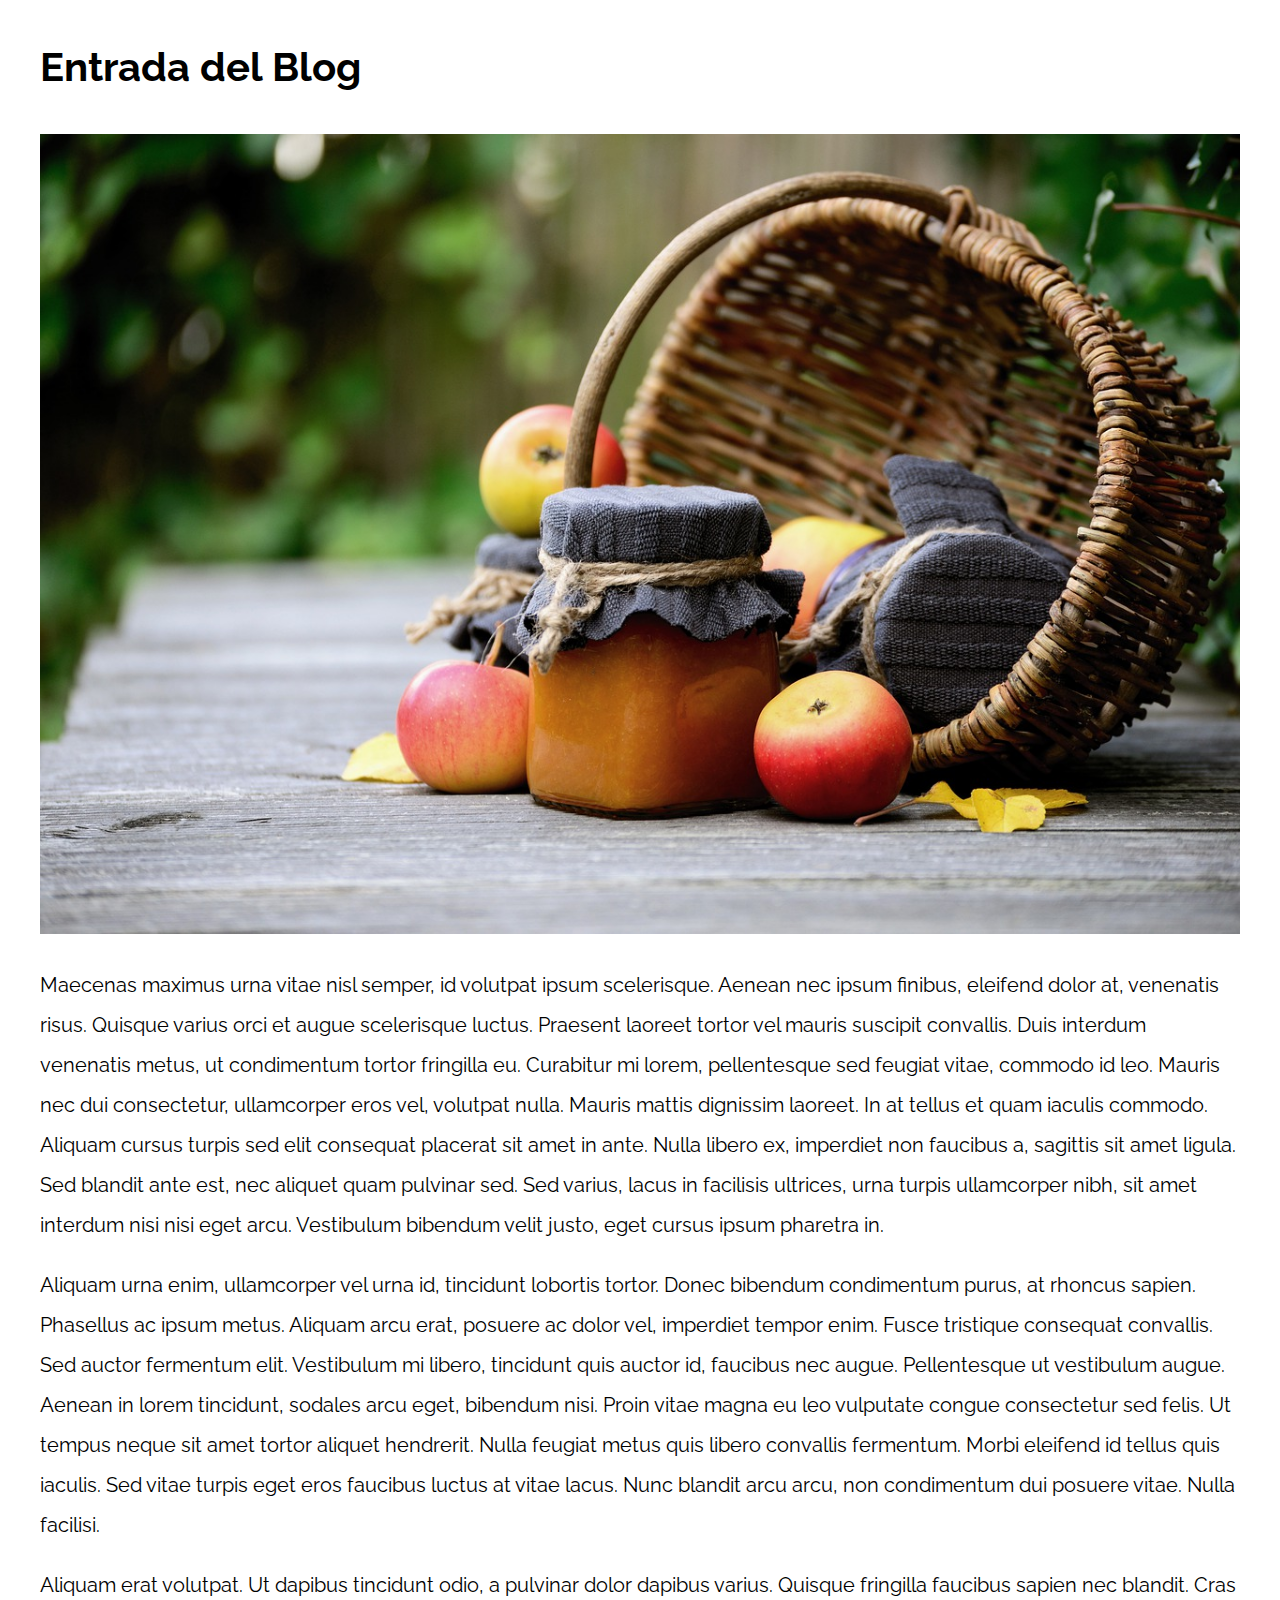
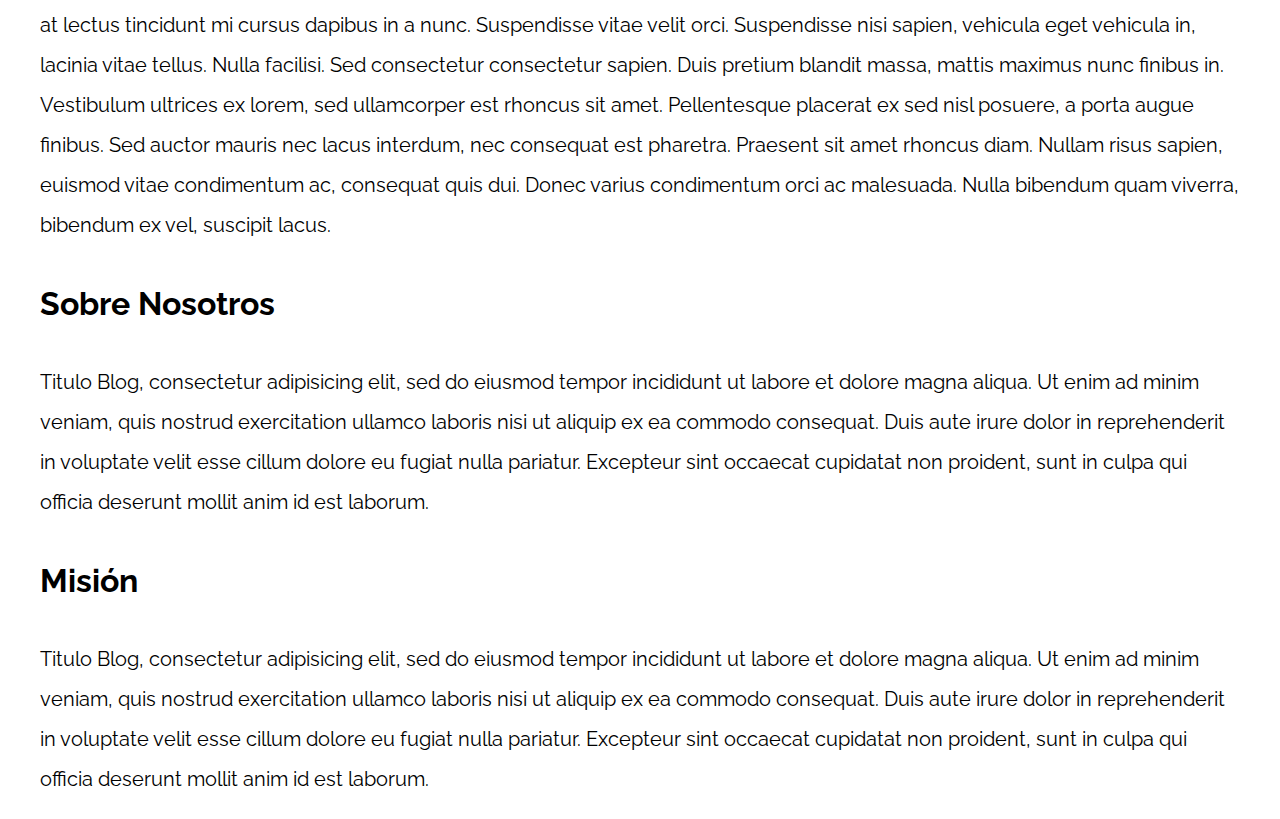
<file: 09-con_sidebar_css_grid/index.html>
<!DOCTYPE html>
<html>

<head>
    <meta charset="utf-8">
    <title>Patrones Responsive Web Design</title>
    <link rel="stylesheet" href="https://necolas.github.io/normalize.css/8.0.1/normalize.css">
    <link href="https://fonts.googleapis.com/css?family=Raleway:400,700,900" rel="stylesheet">
    <link rel="stylesheet" href="css/styles.css">
    <meta name="viewport" content="width=device-width, initial-scale=1">
</head>

<body>

    <div class="contenedor">
        <article>
            <h1>Entrada del Blog</h1>
            <img src="img/imagen1.jpg">

            <p>Maecenas maximus urna vitae nisl semper, id volutpat ipsum scelerisque. Aenean nec ipsum finibus, eleifend dolor at, venenatis risus. Quisque varius orci et augue scelerisque luctus. Praesent laoreet tortor vel mauris suscipit convallis. Duis
                interdum venenatis metus, ut condimentum tortor fringilla eu. Curabitur mi lorem, pellentesque sed feugiat vitae, commodo id leo. Mauris nec dui consectetur, ullamcorper eros vel, volutpat nulla. Mauris mattis dignissim laoreet. In at
                tellus et quam iaculis commodo. Aliquam cursus turpis sed elit consequat placerat sit amet in ante. Nulla libero ex, imperdiet non faucibus a, sagittis sit amet ligula. Sed blandit ante est, nec aliquet quam pulvinar sed. Sed varius, lacus
                in facilisis ultrices, urna turpis ullamcorper nibh, sit amet interdum nisi nisi eget arcu. Vestibulum bibendum velit justo, eget cursus ipsum pharetra in.</p>

            <p>Aliquam urna enim, ullamcorper vel urna id, tincidunt lobortis tortor. Donec bibendum condimentum purus, at rhoncus sapien. Phasellus ac ipsum metus. Aliquam arcu erat, posuere ac dolor vel, imperdiet tempor enim. Fusce tristique consequat
                convallis. Sed auctor fermentum elit. Vestibulum mi libero, tincidunt quis auctor id, faucibus nec augue. Pellentesque ut vestibulum augue. Aenean in lorem tincidunt, sodales arcu eget, bibendum nisi. Proin vitae magna eu leo vulputate
                congue consectetur sed felis. Ut tempus neque sit amet tortor aliquet hendrerit. Nulla feugiat metus quis libero convallis fermentum. Morbi eleifend id tellus quis iaculis. Sed vitae turpis eget eros faucibus luctus at vitae lacus. Nunc
                blandit arcu arcu, non condimentum dui posuere vitae. Nulla facilisi.</p>

            <p>Aliquam erat volutpat. Ut dapibus tincidunt odio, a pulvinar dolor dapibus varius. Quisque fringilla faucibus sapien nec blandit. Cras at lectus tincidunt mi cursus dapibus in a nunc. Suspendisse vitae velit orci. Suspendisse nisi sapien,
                vehicula eget vehicula in, lacinia vitae tellus. Nulla facilisi. Sed consectetur consectetur sapien. Duis pretium blandit massa, mattis maximus nunc finibus in. Vestibulum ultrices ex lorem, sed ullamcorper est rhoncus sit amet. Pellentesque
                placerat ex sed nisl posuere, a porta augue finibus. Sed auctor mauris nec lacus interdum, nec consequat est pharetra. Praesent sit amet rhoncus diam. Nullam risus sapien, euismod vitae condimentum ac, consequat quis dui. Donec varius
                condimentum orci ac malesuada. Nulla bibendum quam viverra, bibendum ex vel, suscipit lacus.</p>
        </article>
        <aside>
            <h2>Sobre Nosotros</h2>
            <p>Titulo Blog, consectetur adipisicing elit, sed do eiusmod tempor incididunt ut labore et dolore magna aliqua. Ut enim ad minim veniam, quis nostrud exercitation ullamco laboris nisi ut aliquip ex ea commodo consequat. Duis aute irure dolor
                in reprehenderit in voluptate velit esse cillum dolore eu fugiat nulla pariatur. Excepteur sint occaecat cupidatat non proident, sunt in culpa qui officia deserunt mollit anim id est laborum.</p>


            <h2>Misión</h2>
            <p>Titulo Blog, consectetur adipisicing elit, sed do eiusmod tempor incididunt ut labore et dolore magna aliqua. Ut enim ad minim veniam, quis nostrud exercitation ullamco laboris nisi ut aliquip ex ea commodo consequat. Duis aute irure dolor
                in reprehenderit in voluptate velit esse cillum dolore eu fugiat nulla pariatur. Excepteur sint occaecat cupidatat non proident, sunt in culpa qui officia deserunt mollit anim id est laborum.</p>
        </aside>
    </div>

</body>

</html>
</file>
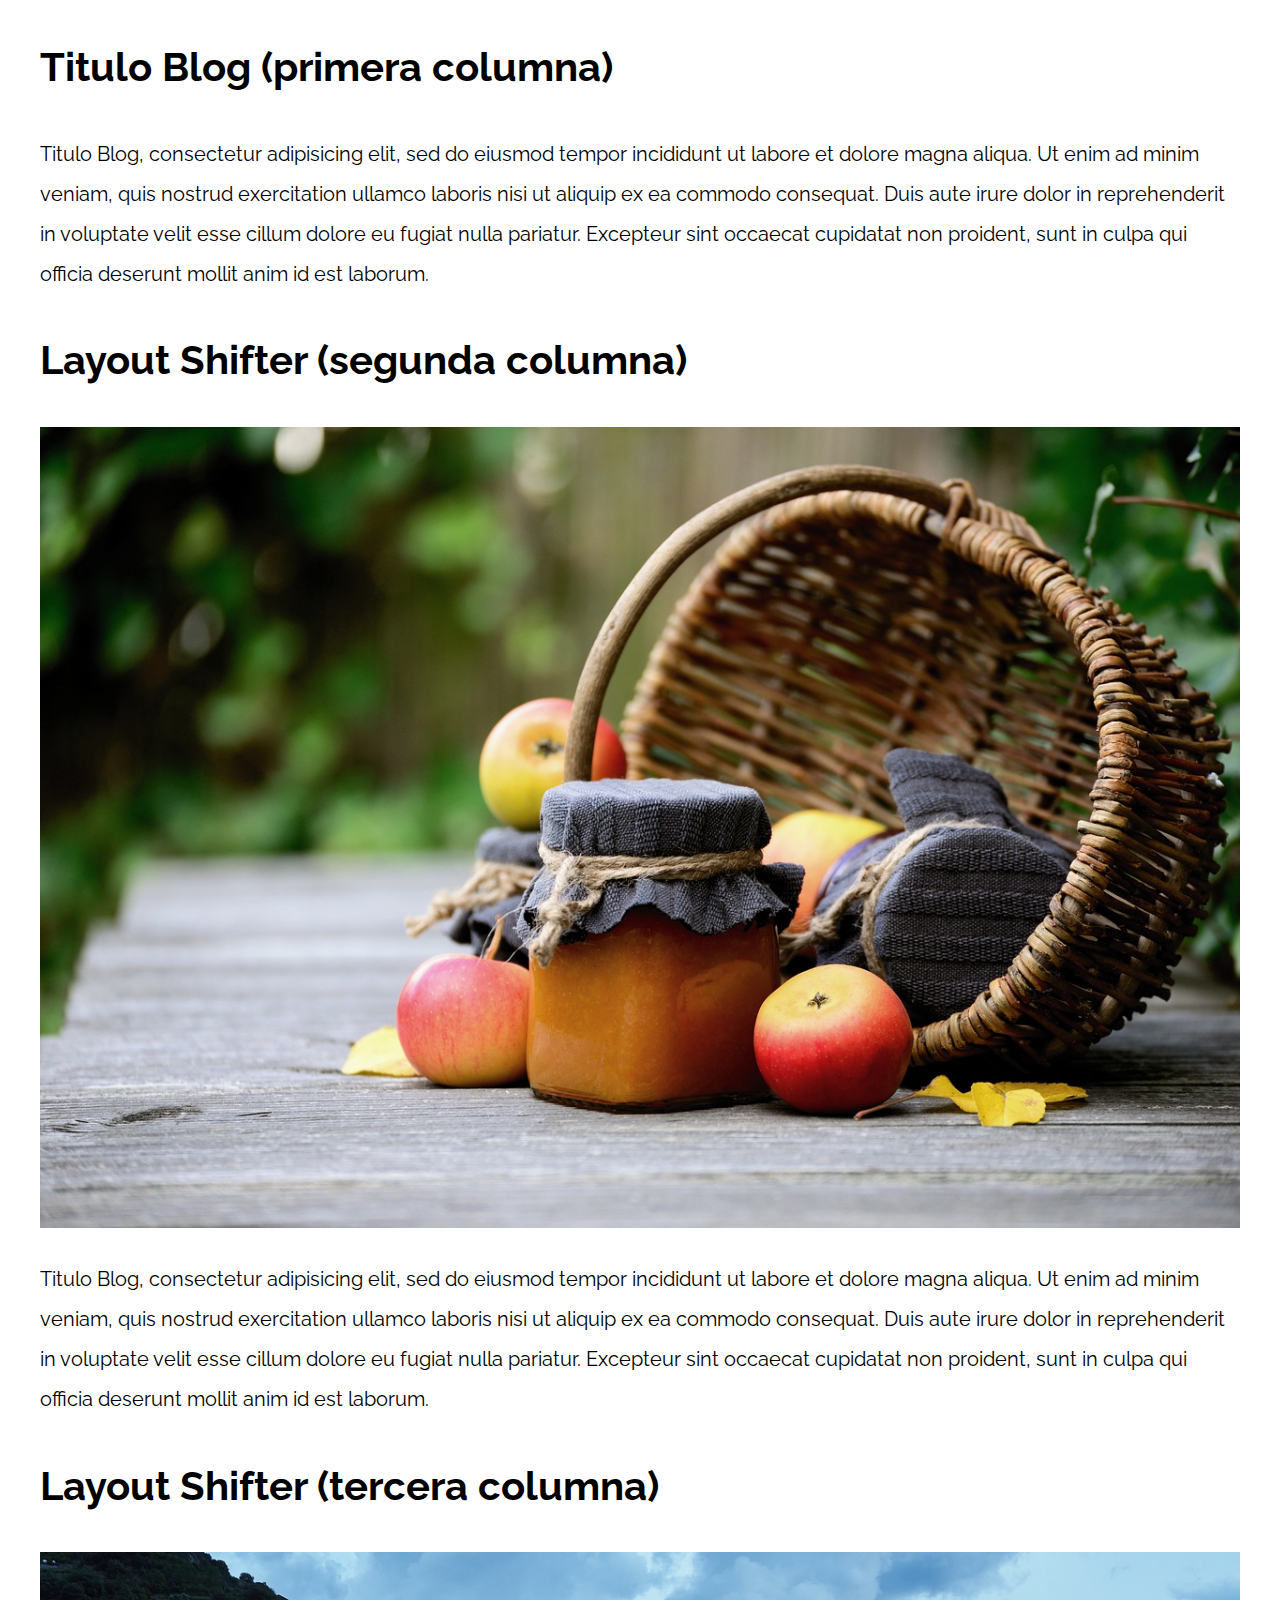
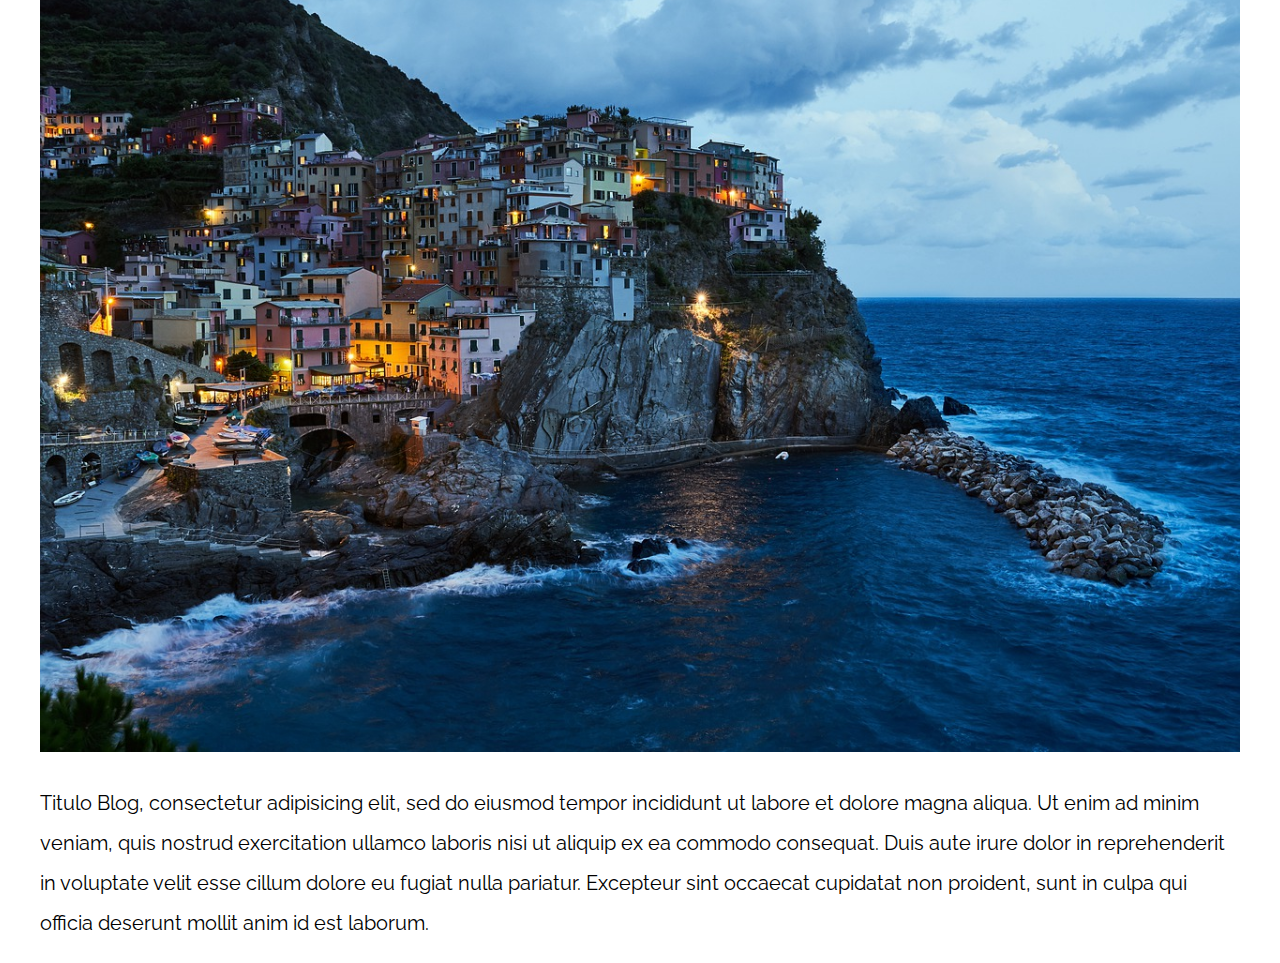
<file: 11-layout_shifter_css_grid/index.html>
<!DOCTYPE html>
<html>

<head>
    <meta charset="utf-8">
    <title>Patrones Responsive Web Design</title>
    <link rel="stylesheet" href="https://necolas.github.io/normalize.css/8.0.1/normalize.css">
    <link href="https://fonts.googleapis.com/css?family=Raleway:400,700,900" rel="stylesheet">
    <link rel="stylesheet" href="css/styles.css">
    <meta name="viewport" content="width=device-width, initial-scale=1">
</head>

<body>

    <div class="contenedor">
        <aside>
            <h1>Titulo Blog (primera columna)</h1>
            <p>
                Titulo Blog, consectetur adipisicing elit, sed do eiusmod tempor incididunt ut labore et dolore magna aliqua. Ut enim ad minim veniam, quis nostrud exercitation ullamco laboris nisi ut aliquip ex ea commodo consequat. Duis aute irure dolor in reprehenderit
                in voluptate velit esse cillum dolore eu fugiat nulla pariatur. Excepteur sint occaecat cupidatat non proident, sunt in culpa qui officia deserunt mollit anim id est laborum.
            </p>
        </aside>

        <main>
            <article class="entrada-blog">
                <h1>Layout Shifter (segunda columna)</h1>
                <img src="img/imagen1.jpg">
                <p>
                    Titulo Blog, consectetur adipisicing elit, sed do eiusmod tempor incididunt ut labore et dolore magna aliqua. Ut enim ad minim veniam, quis nostrud exercitation ullamco laboris nisi ut aliquip ex ea commodo consequat. Duis aute irure dolor in reprehenderit
                    in voluptate velit esse cillum dolore eu fugiat nulla pariatur. Excepteur sint occaecat cupidatat non proident, sunt in culpa qui officia deserunt mollit anim id est laborum.
                </p>
            </article>

            <article class="entrada-blog">
                <h1>Layout Shifter (tercera columna)</h1>
                <img src="img/imagen2.jpg">
                <p>
                    Titulo Blog, consectetur adipisicing elit, sed do eiusmod tempor incididunt ut labore et dolore magna aliqua. Ut enim ad minim veniam, quis nostrud exercitation ullamco laboris nisi ut aliquip ex ea commodo consequat. Duis aute irure dolor in reprehenderit
                    in voluptate velit esse cillum dolore eu fugiat nulla pariatur. Excepteur sint occaecat cupidatat non proident, sunt in culpa qui officia deserunt mollit anim id est laborum.
                </p>
            </article>
        </main>
    </div>

</body>

</html>
</file>
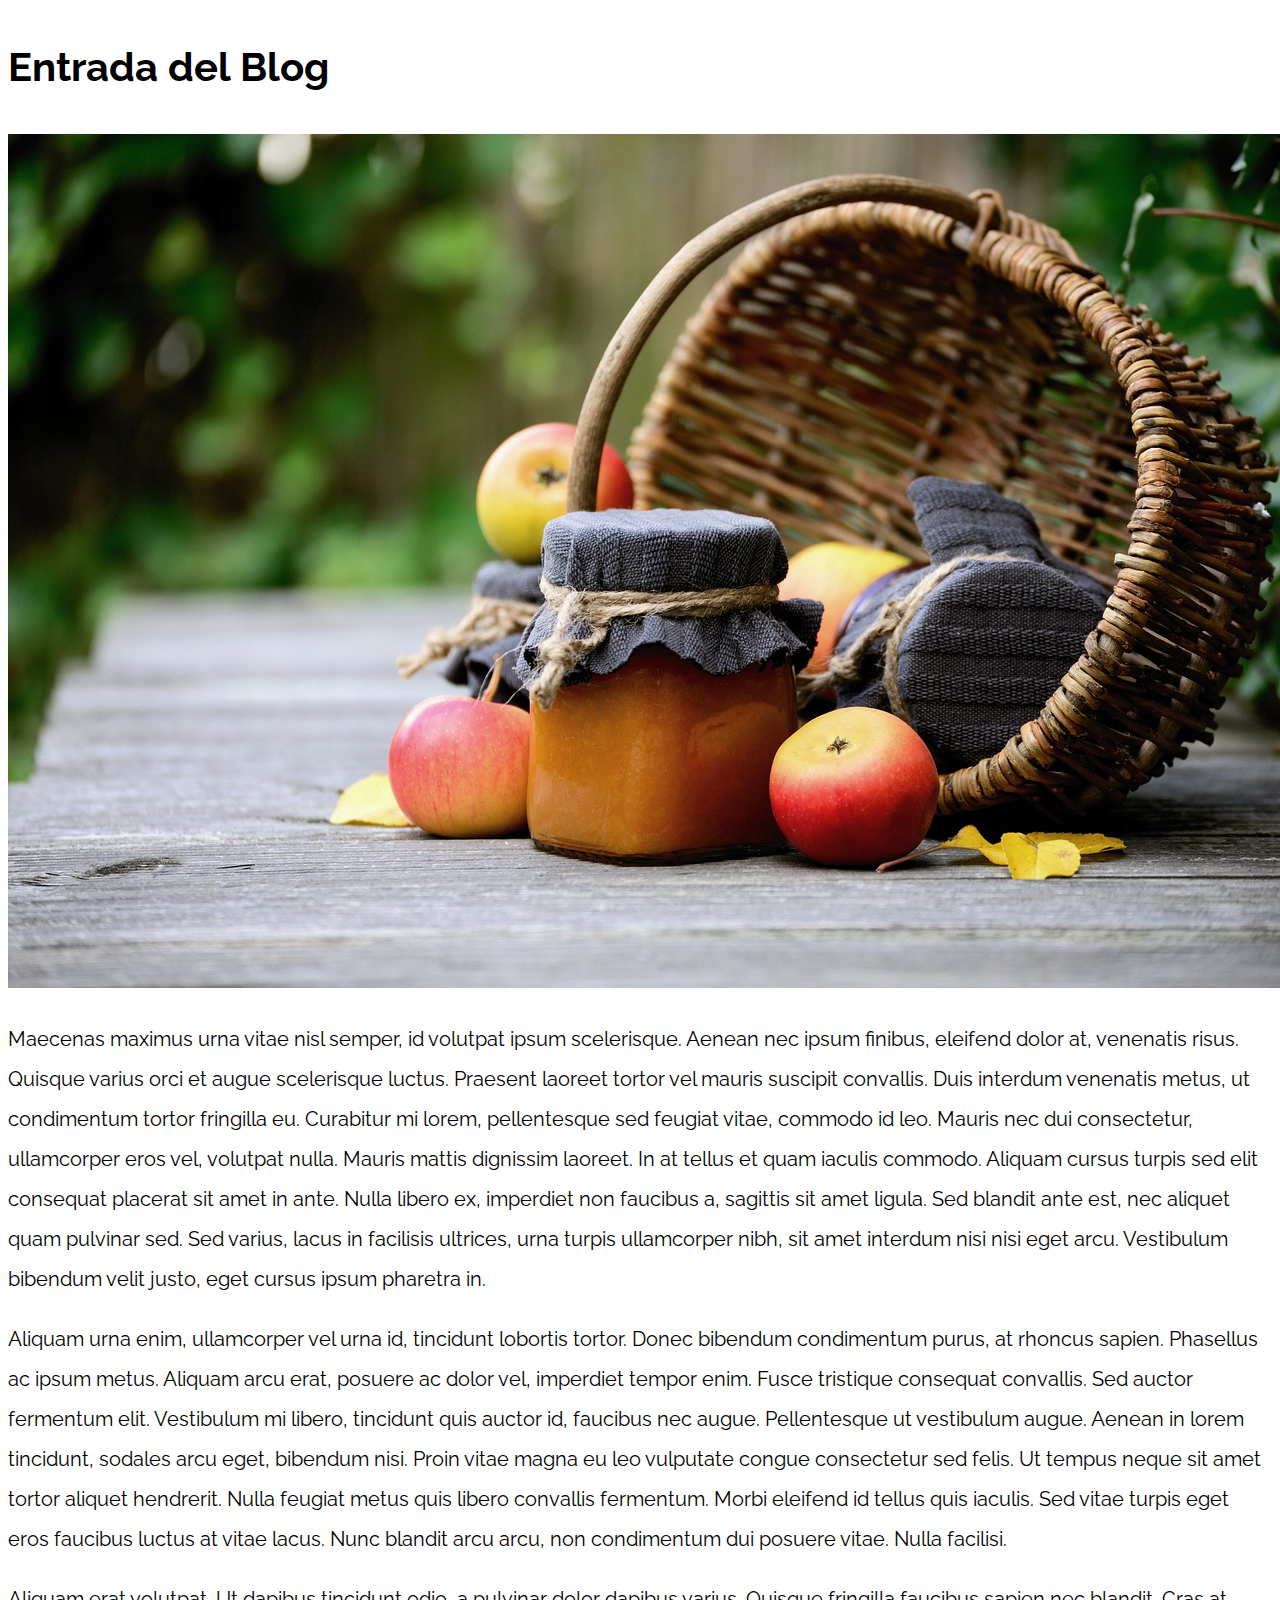
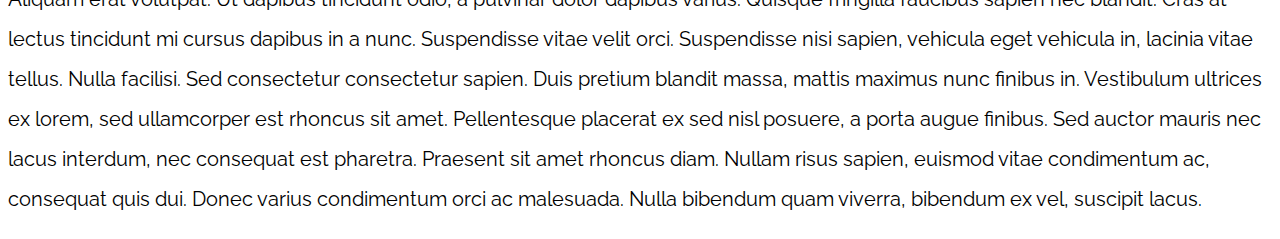
<file: 13-mostly_fluid/index.html>
<!DOCTYPE html>
<html>

<head>
    <meta charset="utf-8">
    <title>Patrones Responsive Web Design</title>
    <link rel="stylesheet" href="https://necolas.github.io/normalize.css/8.0.1/normalize.css">
    <link href="https://fonts.googleapis.com/css?family=Raleway:400,700,900" rel="stylesheet">
    <link rel="stylesheet" href="css/styles.css">
    <meta name="viewport" content="width=device-width, initial-scale=1">
</head>

<body>

    <div class="contenedor">
        <article class="entrada-blog">
            <h1>Entrada del Blog</h1>
            <img src="img/imagen1.jpg">

            <p>Maecenas maximus urna vitae nisl semper, id volutpat ipsum scelerisque. Aenean nec ipsum finibus, eleifend dolor at, venenatis risus. Quisque varius orci et augue scelerisque luctus. Praesent laoreet tortor vel mauris suscipit convallis. Duis
                interdum venenatis metus, ut condimentum tortor fringilla eu. Curabitur mi lorem, pellentesque sed feugiat vitae, commodo id leo. Mauris nec dui consectetur, ullamcorper eros vel, volutpat nulla. Mauris mattis dignissim laoreet. In at
                tellus et quam iaculis commodo. Aliquam cursus turpis sed elit consequat placerat sit amet in ante. Nulla libero ex, imperdiet non faucibus a, sagittis sit amet ligula. Sed blandit ante est, nec aliquet quam pulvinar sed. Sed varius, lacus
                in facilisis ultrices, urna turpis ullamcorper nibh, sit amet interdum nisi nisi eget arcu. Vestibulum bibendum velit justo, eget cursus ipsum pharetra in.</p>

            <p>Aliquam urna enim, ullamcorper vel urna id, tincidunt lobortis tortor. Donec bibendum condimentum purus, at rhoncus sapien. Phasellus ac ipsum metus. Aliquam arcu erat, posuere ac dolor vel, imperdiet tempor enim. Fusce tristique consequat
                convallis. Sed auctor fermentum elit. Vestibulum mi libero, tincidunt quis auctor id, faucibus nec augue. Pellentesque ut vestibulum augue. Aenean in lorem tincidunt, sodales arcu eget, bibendum nisi. Proin vitae magna eu leo vulputate
                congue consectetur sed felis. Ut tempus neque sit amet tortor aliquet hendrerit. Nulla feugiat metus quis libero convallis fermentum. Morbi eleifend id tellus quis iaculis. Sed vitae turpis eget eros faucibus luctus at vitae lacus. Nunc
                blandit arcu arcu, non condimentum dui posuere vitae. Nulla facilisi.</p>

            <p>Aliquam erat volutpat. Ut dapibus tincidunt odio, a pulvinar dolor dapibus varius. Quisque fringilla faucibus sapien nec blandit. Cras at lectus tincidunt mi cursus dapibus in a nunc. Suspendisse vitae velit orci. Suspendisse nisi sapien,
                vehicula eget vehicula in, lacinia vitae tellus. Nulla facilisi. Sed consectetur consectetur sapien. Duis pretium blandit massa, mattis maximus nunc finibus in. Vestibulum ultrices ex lorem, sed ullamcorper est rhoncus sit amet. Pellentesque
                placerat ex sed nisl posuere, a porta augue finibus. Sed auctor mauris nec lacus interdum, nec consequat est pharetra. Praesent sit amet rhoncus diam. Nullam risus sapien, euismod vitae condimentum ac, consequat quis dui. Donec varius
                condimentum orci ac malesuada. Nulla bibendum quam viverra, bibendum ex vel, suscipit lacus.</p>
        </article>

    </div>

</body>

</html>
</file>
<file: styles/css/styles.css>
:root {
  --negro: #000;
  --blanco: #fff;
  --fuentePrincipal: "Open Sans", sans-serif;
}

html {
  box-sizing: border-box;
  font-size: 62.5%;
  /*1rem=1px*/
  text-transform: uppercase;
}

*,
*:before,
*:after {
  box-sizing: inherit;
}

/*GLOBALES*/
body {
  background-color: var(--negro);
  font-size: 2rem;
  line-height: 1.5;
  font-family: var(--fuentePrincipal);
}

.contenedor {
  max-width: auto;
  /*1200px*/
  margin: 5rem;
}

h1 {
  text-align: center;
  color: var(--secundario);
  color: var(--blanco);
}

h1 {
  font-size: 4rem;
}

ul {
  counter-reset: index;
  padding: 0;
  max-width: auto;
}

/* List element */
li {
  counter-increment: index;
  display: flex;
  align-items: center;
  padding: 12px 0;
  box-sizing: border-box;
  width: auto;
}

/* Element counter */
li::before {
  content: counters(index, ".", decimal-leading-zero);
  font-size: 3rem;
  text-align: right;
  font-weight: bold;
  min-width: 5rem;
  padding-right: 1.2rem;
  font-feature-settings: "tnum";
  font-variant-numeric: tabular-nums;
  align-self: flex-start;
  background-image: linear-gradient(to bottom, aquamarine, orangered);
  background-attachment: fixed;
  -webkit-background-clip: text;
  -webkit-text-fill-color: transparent;
}

/* Element separation */
li + li {
  border-top: 1px solid rgba(255, 255, 255, 0.2);
}

a {
  text-decoration: none;
}

a:visited {
  text-decoration: none;
  color: orange;
}
a:hover {
  text-decoration: none;
  color: yellow;
}
a:focus {
  text-decoration: none;
  color: orange;
}
a:active {
  text-decoration: none;
  color: teal;
}

.fila {
  display: flex;
  justify-content: center;
  justify-content: space-evenly;
}

@media (max-width: 950px) {
  .fila {
    flex-direction: column;
  }
  li::before{
    justify-content: center;
  }
}
</file>
<file: 01-2columnas_iguales_css_grid/css/styles.css>
html {
  box-sizing: border-box;
  font-size: 62.5%;
}

*,
*:before,
*:after {
  box-sizing: inherit;
}

body {
  font-family: "Raleway", sans-serif;
  font-size: 1.6rem;
}

img {
  max-width: 100%;
}

h1 {
  font-size: 4rem;
}

.contenedor {
  max-width: 1200px;
  width: 95%;
  margin: 0 auto;
}

.entrada-blog a {
  display: inline-block;
  background-color: #2196f3;
  color: white;
  padding: 10px 20px;
  text-decoration: none;
  font-weight: bold;
  text-transform: uppercase;
}

/** CODIGO PARA DOS COLUMNAS IGUALES **/

@media (min-width: 768px) {
  .dos-columnas {
    display: grid;
    grid-template-columns: 50% 50%;
    grid-template-columns: repeat(2, 50%);
    grid-template-columns: 1fr 1fr;
    grid-template-columns: repeat(2, 1fr);
    column-gap: 2rem;
  }
}

.footer{
    text-decoration: none;
    text-align: center;
    position:absolute;
    padding: 2rem;
    bottom:0;
    width:100%;
    height:60px;   /* Height of the footer */
    background: #000000;
    color: white;
}
</file>
<file: 02-2columnas_iguales_flexbox/css/styles.css>
html {
    box-sizing: border-box;
    font-size: 62.5%;
}

*,
*:before,
*:after {
    box-sizing: inherit;
}

body {
    font-family: 'Raleway', sans-serif;
    font-size: 1.6rem;
}

img {
    max-width: 100%;
}

h1 {
    font-size: 4rem;
}

.contenedor {
    max-width: 1200px;
    width: 95%;
    margin: 0 auto;
}

.entrada-blog a {
    display: inline-block;
    background-color: #2196F3;
    color: white;
    padding: 10px 20px;
    text-decoration: none;
    font-weight: bold;
    text-transform: uppercase;
}

/** CODIGO AQUI **/
</file>
<file: 03-3columnas_iguales_css_grid/css/styles.css>
html {
    box-sizing: border-box;
    font-size: 62.5%;
}

*,
*:before,
*:after {
    box-sizing: inherit;
}

body {
    font-family: 'Raleway', sans-serif;
    font-size: 1.6rem;
}

img {
    max-width: 100%;
}

h1 {
    font-size: 4rem;
}

.contenedor {
    max-width: 1200px;
    width: 95%;
    margin: 0 auto;
}

.entrada-blog a {
    display: inline-block;
    background-color: #2196F3;
    color: white;
    padding: 10px 20px;
    text-decoration: none;
    font-weight: bold;
    text-transform: uppercase;
}

/** CODIGO AQUI **/
</file>
<file: 04-3columnas_iguales_flexbox/css/styles.css>
html {
    box-sizing: border-box;
    font-size: 62.5%;
}

*,
*:before,
*:after {
    box-sizing: inherit;
}

body {
    font-family: 'Raleway', sans-serif;
    font-size: 1.6rem;
}

img {
    max-width: 100%;
}

h1 {
    font-size: 4rem;
}

.contenedor {
    max-width: 1200px;
    width: 95%;
    margin: 0 auto;
}

.entrada-blog a {
    display: inline-block;
    background-color: #2196F3;
    color: white;
    padding: 10px 20px;
    text-decoration: none;
    font-weight: bold;
    text-transform: uppercase;
}

/** CODIGO AQUI **/
</file>
<file: 05-3columnas_css_grid/css/styles.css>
html {
    box-sizing: border-box;
    font-size: 62.5%;
}

*,
*:before,
*:after {
    box-sizing: inherit;
}

body {
    font-family: 'Raleway', sans-serif;
    font-size: 1.6rem;
    line-height: 2;
}

img {
    max-width: 100%;
}

h1 {
    font-size: 4rem;
}

h2 {
    font-size: 3.2rem;
}

.contenedor {
    max-width: 1200px;
    width: 95%;
    margin: 0 auto;
}

p {
    font-size: 2rem;
}

.entrada-blog a {
    display: inline-block;
    background-color: #2196F3;
    color: white;
    padding: 10px 20px;
    text-decoration: none;
    font-weight: bold;
    text-transform: uppercase;
}


/** CODIGO AQUI **/
</file>
<file: 07-column_drop_css_grid/css/styles.css>
html {
    box-sizing: border-box;
    font-size: 62.5%;
}

*,
*:before,
*:after {
    box-sizing: inherit;
}

body {
    font-family: 'Raleway', sans-serif;
    font-size: 1.6rem;
    line-height: 2;
}

img {
    max-width: 100%;
}

h1 {
    font-size: 4rem;
}

h2 {
    font-size: 3.2rem;
}

p {
    font-size: 2rem;
}

.contenedor {
    max-width: 1200px;
    width: 95%;
    margin: 0 auto;
}

.entrada-blog a {
    display: inline-block;
    background-color: #2196F3;
    color: white;
    padding: 10px 20px;
    text-decoration: none;
    font-weight: bold;
    text-transform: uppercase;
}



/** CODIGO AQUI **/
</file>
<file: 09-con_sidebar_css_grid/css/styles.css>
html {
    box-sizing: border-box;
    font-size: 62.5%;
}

*,
*:before,
*:after {
    box-sizing: inherit;
}

body {
    font-family: 'Raleway', sans-serif;
    font-size: 1.6rem;
    line-height: 2;
}

img {
    max-width: 100%;
}

h1 {
    font-size: 4rem;
}

h2 {
    font-size: 3.2rem;
}

p {
    font-size: 2rem;
}

.contenedor {
    max-width: 1200px;
    width: 95%;
    margin: 0 auto;
}

.entrada-blog a {
    display: inline-block;
    background-color: #2196F3;
    color: white;
    padding: 10px 20px;
    text-decoration: none;
    font-weight: bold;
    text-transform: uppercase;
}

/** CODIGO AQUI **/
</file>
<file: 11-layout_shifter_css_grid/css/styles.css>
html {
    box-sizing: border-box;
    font-size: 62.5%;
}

*,
*:before,
*:after {
    box-sizing: inherit;
}

body {
    font-family: 'Raleway', sans-serif;
    font-size: 1.6rem;
    line-height: 2;
}

img {
    max-width: 100%;
}

h1 {
    font-size: 4rem;
}

h2 {
    font-size: 3.2rem;
}

p {
    font-size: 2rem;
}

.contenedor {
    max-width: 1200px;
    width: 95%;
    margin: 0 auto;
}

.entrada-blog a {
    display: inline-block;
    background-color: #2196F3;
    color: white;
    padding: 10px 20px;
    text-decoration: none;
    font-weight: bold;
    text-transform: uppercase;
}


/** CODIGO AQUI **/
</file>
<file: 13-mostly_fluid/css/styles.css>
html {
    box-sizing: border-box;
    font-size: 62.5%;
}

*,
*:before,
*:after {
    box-sizing: inherit;
}

body {
    font-family: 'Raleway', sans-serif;
    font-size: 1.6rem;
    line-height: 2;
}
h1 {
    font-size: 4rem;
}

h2 {
    font-size: 3.2rem;
}

p {
    font-size: 2rem;
}

.entrada-blog a {
    display: inline-block;
    background-color: #2196F3;
    color: white;
    padding: 10px 20px;
    text-decoration: none;
    font-weight: bold;
    text-transform: uppercase;
}

/** CODIGO AQUI **/
</file>
